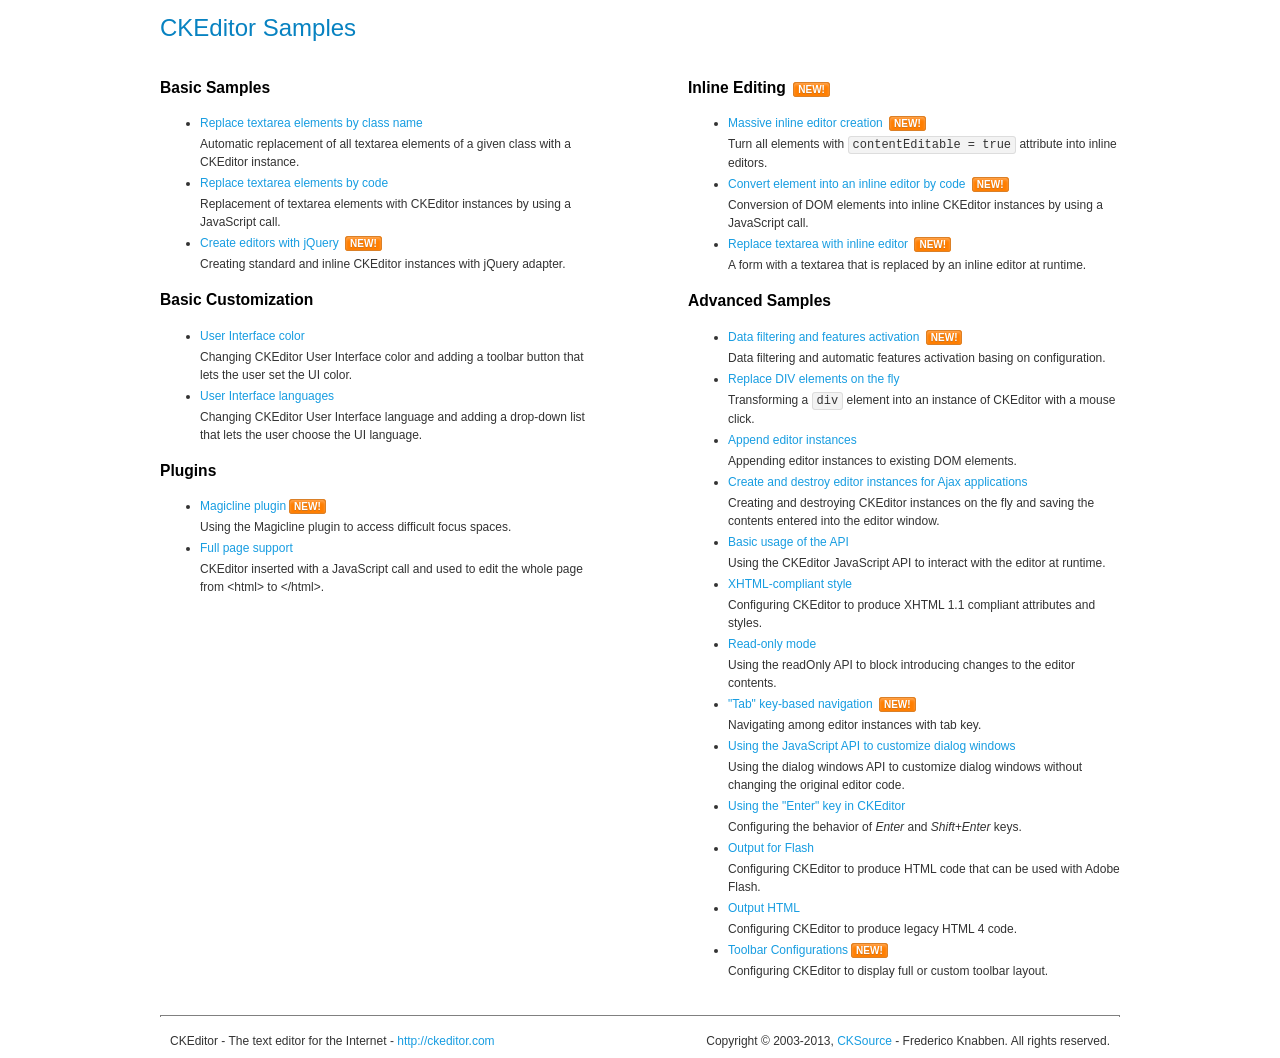
<file: ckeditor/samples/index.html>
<!DOCTYPE html>
<!--
Copyright (c) 2003-2013, CKSource - Frederico Knabben. All rights reserved.
For licensing, see LICENSE.md or http://ckeditor.com/license
-->
<html>
<head>
	<title>CKEditor Samples</title>
	<meta charset="utf-8">
	<link rel="stylesheet" href="sample.css">
</head>
<body>
	<h1 class="samples">
		CKEditor Samples
	</h1>
	<div class="twoColumns">
		<div class="twoColumnsLeft">
			<h2 class="samples">
				Basic Samples
			</h2>
			<dl class="samples">
				<dt><a class="samples" href="replacebyclass.html">Replace textarea elements by class name</a></dt>
				<dd>Automatic replacement of all textarea elements of a given class with a CKEditor instance.</dd>

				<dt><a class="samples" href="replacebycode.html">Replace textarea elements by code</a></dt>
				<dd>Replacement of textarea elements with CKEditor instances by using a JavaScript call.</dd>

				<dt><a class="samples" href="jquery.html">Create editors with jQuery</a> <span class="new">New!</span></dt>
				<dd>Creating standard and inline CKEditor instances with jQuery adapter.</dd>
			</dl>

			<h2 class="samples">
				Basic Customization
			</h2>
			<dl class="samples">
				<dt><a class="samples" href="uicolor.html">User Interface color</a></dt>
				<dd>Changing CKEditor User Interface color and adding a toolbar button that lets the user set the UI color.</dd>

				<dt><a class="samples" href="uilanguages.html">User Interface languages</a></dt>
				<dd>Changing CKEditor User Interface language and adding a drop-down list that lets the user choose the UI language.</dd>
			</dl>


			<h2 class="samples">Plugins</h2>
<dl class="samples">
<dt><a class="samples" href="plugins/magicline/magicline.html">Magicline plugin</a><span class="new">New!</span></dt>
<dd>Using the Magicline plugin to access difficult focus spaces.</dd>

<dt><a class="samples" href="plugins/wysiwygarea/fullpage.html">Full page support</a></dt>
<dd>CKEditor inserted with a JavaScript call and used to edit the whole page from &lt;html&gt; to &lt;/html&gt;.</dd>
</dl>
		</div>
		<div class="twoColumnsRight">
			<h2 class="samples">
				Inline Editing <span class="new">New!</span>
			</h2>
			<dl class="samples">
				<dt><a class="samples" href="inlineall.html">Massive inline editor creation</a> <span class="new">New!</span></dt>
				<dd>Turn all elements with <code>contentEditable = true</code> attribute into inline editors.</dd>

				<dt><a class="samples" href="inlinebycode.html">Convert element into an inline editor by code</a> <span class="new">New!</span></dt>
				<dd>Conversion of DOM elements into inline CKEditor instances by using a JavaScript call.</dd>

				<dt><a class="samples" href="inlinetextarea.html">Replace textarea with inline editor</a> <span class="new">New!</span></dt>
				<dd>A form with a textarea that is replaced by an inline editor at runtime.</dd>

				
			</dl>

			<h2 class="samples">
				Advanced Samples
			</h2>
			<dl class="samples">
				<dt><a class="samples" href="datafiltering.html">Data filtering and features activation</a> <span class="new">New!</span></dt>
				<dd>Data filtering and automatic features activation basing on configuration.</dd>

				<dt><a class="samples" href="divreplace.html">Replace DIV elements on the fly</a></dt>
				<dd>Transforming a <code>div</code> element into an instance of CKEditor with a mouse click.</dd>

				<dt><a class="samples" href="appendto.html">Append editor instances</a></dt>
				<dd>Appending editor instances to existing DOM elements.</dd>

				<dt><a class="samples" href="ajax.html">Create and destroy editor instances for Ajax applications</a></dt>
				<dd>Creating and destroying CKEditor instances on the fly and saving the contents entered into the editor window.</dd>

				<dt><a class="samples" href="api.html">Basic usage of the API</a></dt>
				<dd>Using the CKEditor JavaScript API to interact with the editor at runtime.</dd>

				<dt><a class="samples" href="xhtmlstyle.html">XHTML-compliant style</a></dt>
				<dd>Configuring CKEditor to produce XHTML 1.1 compliant attributes and styles.</dd>

				<dt><a class="samples" href="readonly.html">Read-only mode</a></dt>
				<dd>Using the readOnly API to block introducing changes to the editor contents.</dd>

				<dt><a class="samples" href="tabindex.html">"Tab" key-based navigation</a> <span class="new">New!</span></dt>
				<dd>Navigating among editor instances with tab key.</dd>


				
<dt><a class="samples" href="plugins/dialog/dialog.html">Using the JavaScript API to customize dialog windows</a></dt>
<dd>Using the dialog windows API to customize dialog windows without changing the original editor code.</dd>

<dt><a class="samples" href="plugins/enterkey/enterkey.html">Using the &quot;Enter&quot; key in CKEditor</a></dt>
<dd>Configuring the behavior of <em>Enter</em> and <em>Shift+Enter</em> keys.</dd>

<dt><a class="samples" href="plugins/htmlwriter/outputforflash.html">Output for Flash</a></dt>
<dd>Configuring CKEditor to produce HTML code that can be used with Adobe Flash.</dd>

<dt><a class="samples" href="plugins/htmlwriter/outputhtml.html">Output HTML</a></dt>
<dd>Configuring CKEditor to produce legacy HTML 4 code.</dd>

<dt><a class="samples" href="plugins/toolbar/toolbar.html">Toolbar Configurations</a><span class="new">New!</span></dt>
<dd>Configuring CKEditor to display full or custom toolbar layout.</dd>

			</dl>
		</div>
	</div>
	<div id="footer">
		<hr>
		<p>
			CKEditor - The text editor for the Internet - <a class="samples" href="http://ckeditor.com/">http://ckeditor.com</a>
		</p>
		<p id="copy">
			Copyright &copy; 2003-2013, <a class="samples" href="http://cksource.com/">CKSource</a> - Frederico Knabben. All rights reserved.
		</p>
	</div>
</body>
</html>
</file>
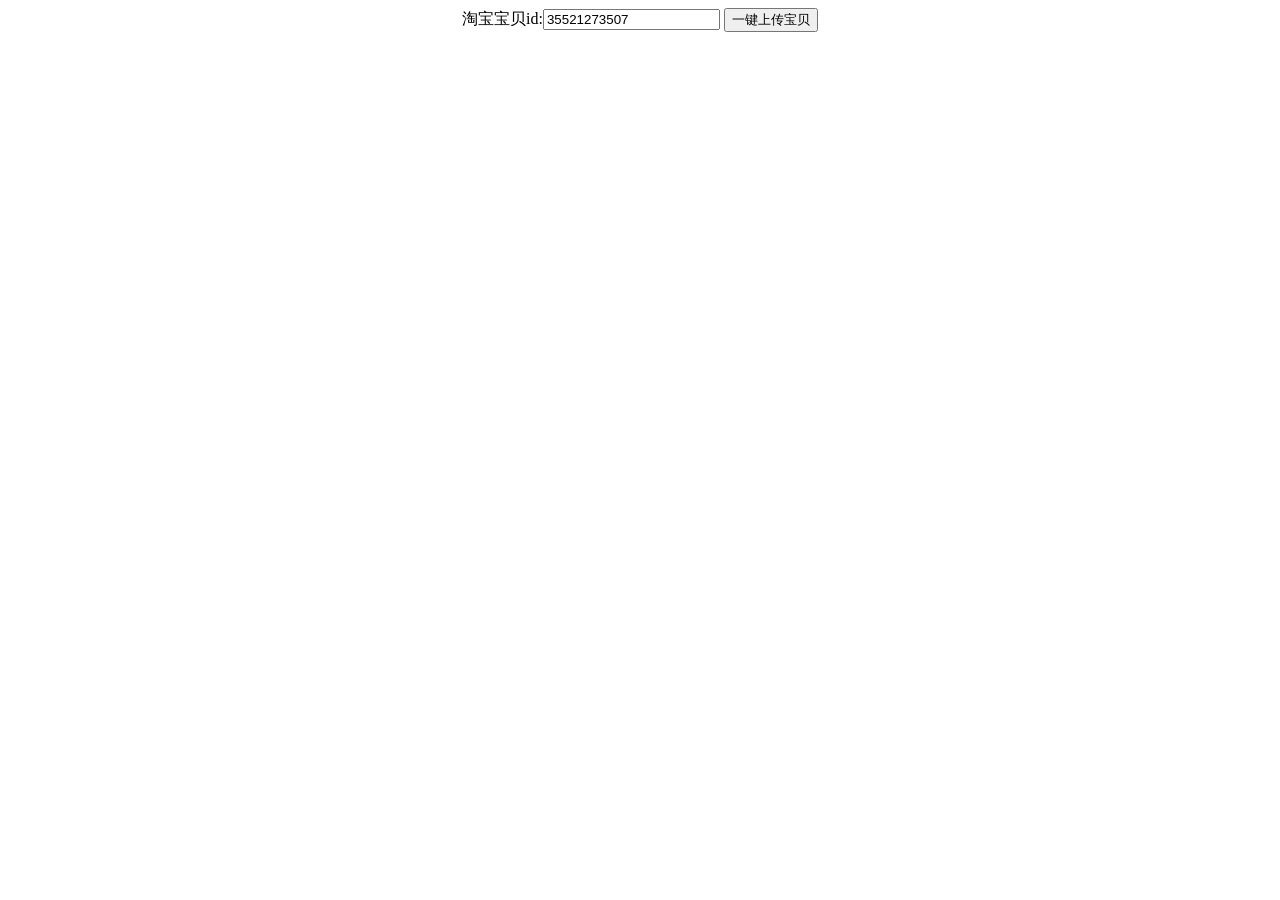
<file: Tpl/Index/index.html>
<!DOCTYPE html PUBLIC "-//W3C//DTD HTML 4.01 Transitional//EN" "http://www.w3.org/TR/html4/loose.dtd">
<head>
    <meta http-equiv="Content-Type" content="text/html; charset=UTF-8" />
</head>
<body>
<center>
    <div>
        <form name="mainform" action="{:U('Index/auth')}" method="POST">
            淘宝宝贝id:<input type="textarea" name="taobaoItemId" value="35521273507"/>
            <input type="submit" value="一键上传宝贝" />
        </form>
    </div>
<center>
</body>
</html>
</file>
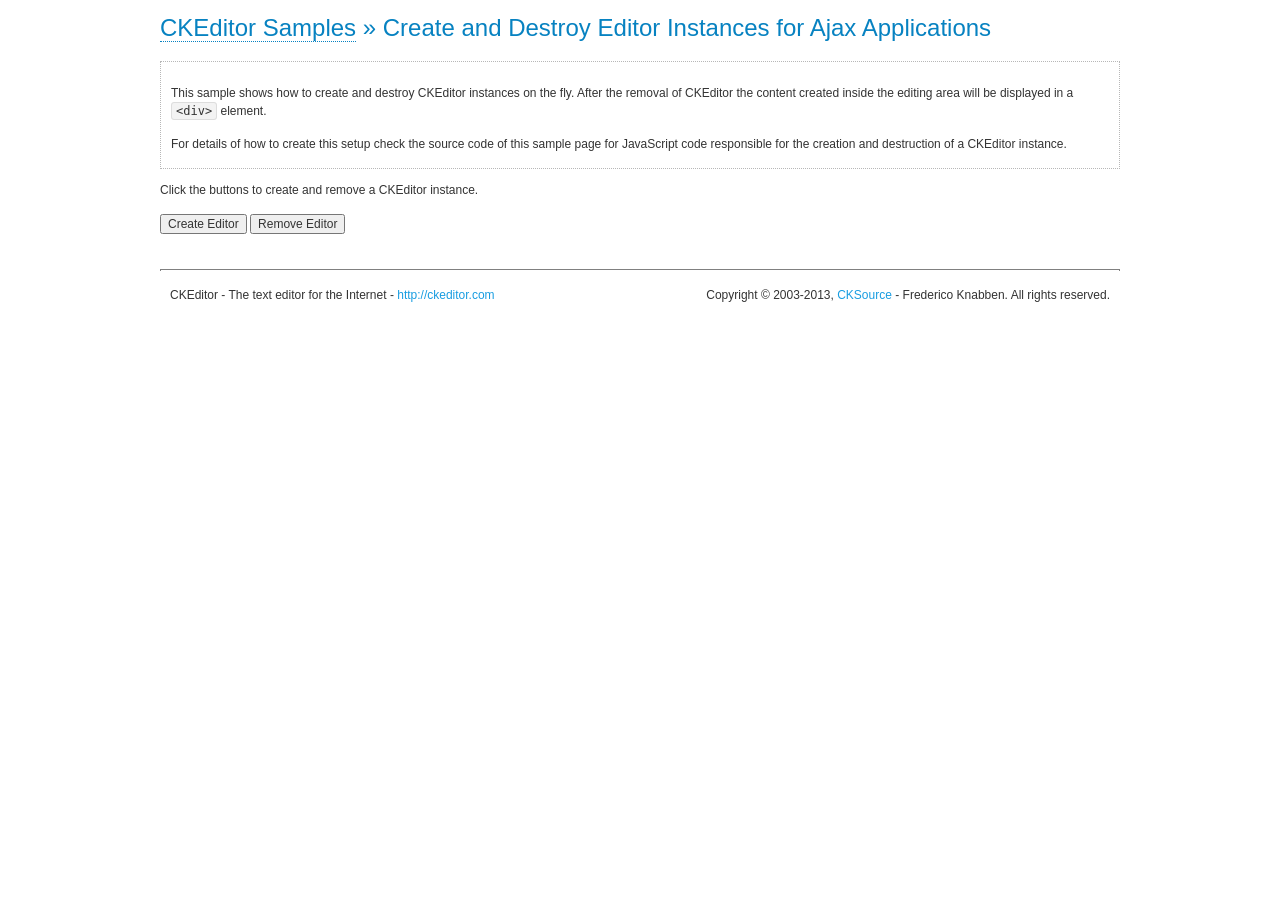
<file: ckeditor/samples/ajax.html>
<!DOCTYPE html>
<!--
Copyright (c) 2003-2013, CKSource - Frederico Knabben. All rights reserved.
For licensing, see LICENSE.md or http://ckeditor.com/license
-->
<html>
<head>
	<title>Ajax &mdash; CKEditor Sample</title>
	<meta charset="utf-8">
	<script src="../ckeditor.js"></script>
	<link rel="stylesheet" href="sample.css">
	<script>

		var editor, html = '';

		function createEditor() {
			if ( editor )
				return;

			// Create a new editor inside the <div id="editor">, setting its value to html
			var config = {};
			editor = CKEDITOR.appendTo( 'editor', config, html );
		}

		function removeEditor() {
			if ( !editor )
				return;

			// Retrieve the editor contents. In an Ajax application, this data would be
			// sent to the server or used in any other way.
			document.getElementById( 'editorcontents' ).innerHTML = html = editor.getData();
			document.getElementById( 'contents' ).style.display = '';

			// Destroy the editor.
			editor.destroy();
			editor = null;
		}

	</script>
</head>
<body>
	<h1 class="samples">
		<a href="index.html">CKEditor Samples</a> &raquo; Create and Destroy Editor Instances for Ajax Applications
	</h1>
	<div class="description">
		<p>
			This sample shows how to create and destroy CKEditor instances on the fly. After the removal of CKEditor the content created inside the editing
			area will be displayed in a <code>&lt;div&gt;</code> element.
		</p>
		<p>
			For details of how to create this setup check the source code of this sample page
			for JavaScript code responsible for the creation and destruction of a CKEditor instance.
		</p>
	</div>
	<p>Click the buttons to create and remove a CKEditor instance.</p>
	<p>
		<input onclick="createEditor();" type="button" value="Create Editor">
		<input onclick="removeEditor();" type="button" value="Remove Editor">
	</p>
	<!-- This div will hold the editor. -->
	<div id="editor">
	</div>
	<div id="contents" style="display: none">
		<p>
			Edited Contents:
		</p>
		<!-- This div will be used to display the editor contents. -->
		<div id="editorcontents">
		</div>
	</div>
	<div id="footer">
		<hr>
		<p>
			CKEditor - The text editor for the Internet - <a class="samples" href="http://ckeditor.com/">http://ckeditor.com</a>
		</p>
		<p id="copy">
			Copyright &copy; 2003-2013, <a class="samples" href="http://cksource.com/">CKSource</a> - Frederico
			Knabben. All rights reserved.
		</p>
	</div>
</body>
</html>
</file>
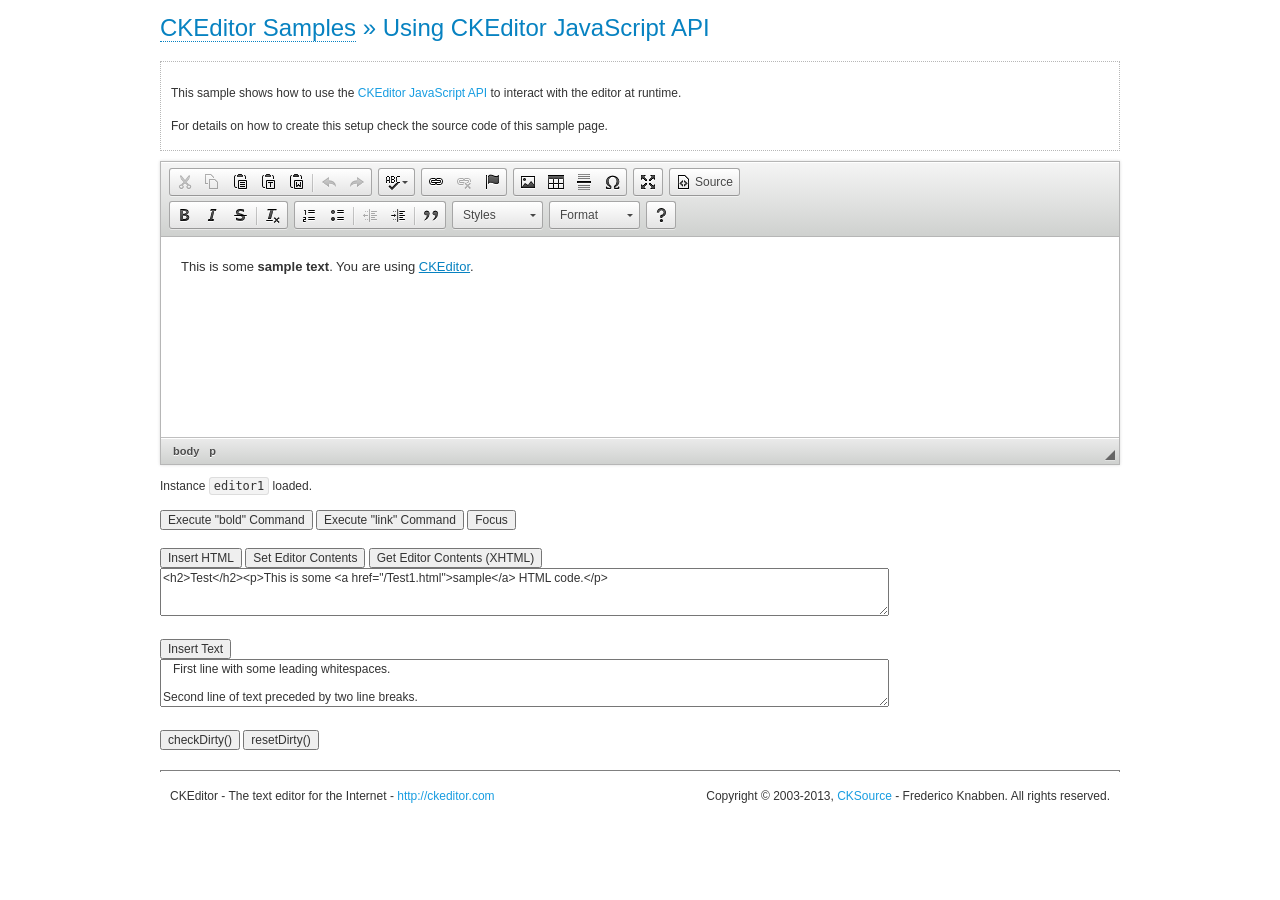
<file: ckeditor/samples/api.html>
<!DOCTYPE html>
<!--
Copyright (c) 2003-2013, CKSource - Frederico Knabben. All rights reserved.
For licensing, see LICENSE.md or http://ckeditor.com/license
-->
<html>
<head>
	<meta charset="utf-8">
	<title>API Usage &mdash; CKEditor Sample</title>
	<script src="../ckeditor.js"></script>
	<link href="sample.css" rel="stylesheet">
	<script>

// The instanceReady event is fired, when an instance of CKEditor has finished
// its initialization.
CKEDITOR.on( 'instanceReady', function( ev ) {
	// Show the editor name and description in the browser status bar.
	document.getElementById( 'eMessage' ).innerHTML = 'Instance <code>' + ev.editor.name + '<\/code> loaded.';

	// Show this sample buttons.
	document.getElementById( 'eButtons' ).style.display = 'block';
});

function InsertHTML() {
	// Get the editor instance that we want to interact with.
	var editor = CKEDITOR.instances.editor1;
	var value = document.getElementById( 'htmlArea' ).value;

	// Check the active editing mode.
	if ( editor.mode == 'wysiwyg' )
	{
		// Insert HTML code.
		// http://docs.ckeditor.com/#!/api/CKEDITOR.editor-method-insertHtml
		editor.insertHtml( value );
	}
	else
		alert( 'You must be in WYSIWYG mode!' );
}

function InsertText() {
	// Get the editor instance that we want to interact with.
	var editor = CKEDITOR.instances.editor1;
	var value = document.getElementById( 'txtArea' ).value;

	// Check the active editing mode.
	if ( editor.mode == 'wysiwyg' )
	{
		// Insert as plain text.
		// http://docs.ckeditor.com/#!/api/CKEDITOR.editor-method-insertText
		editor.insertText( value );
	}
	else
		alert( 'You must be in WYSIWYG mode!' );
}

function SetContents() {
	// Get the editor instance that we want to interact with.
	var editor = CKEDITOR.instances.editor1;
	var value = document.getElementById( 'htmlArea' ).value;

	// Set editor contents (replace current contents).
	// http://docs.ckeditor.com/#!/api/CKEDITOR.editor-method-setData
	editor.setData( value );
}

function GetContents() {
	// Get the editor instance that you want to interact with.
	var editor = CKEDITOR.instances.editor1;

	// Get editor contents
	// http://docs.ckeditor.com/#!/api/CKEDITOR.editor-method-getData
	alert( editor.getData() );
}

function ExecuteCommand( commandName ) {
	// Get the editor instance that we want to interact with.
	var editor = CKEDITOR.instances.editor1;

	// Check the active editing mode.
	if ( editor.mode == 'wysiwyg' )
	{
		// Execute the command.
		// http://docs.ckeditor.com/#!/api/CKEDITOR.editor-method-execCommand
		editor.execCommand( commandName );
	}
	else
		alert( 'You must be in WYSIWYG mode!' );
}

function CheckDirty() {
	// Get the editor instance that we want to interact with.
	var editor = CKEDITOR.instances.editor1;
	// Checks whether the current editor contents present changes when compared
	// to the contents loaded into the editor at startup
	// http://docs.ckeditor.com/#!/api/CKEDITOR.editor-method-checkDirty
	alert( editor.checkDirty() );
}

function ResetDirty() {
	// Get the editor instance that we want to interact with.
	var editor = CKEDITOR.instances.editor1;
	// Resets the "dirty state" of the editor (see CheckDirty())
	// http://docs.ckeditor.com/#!/api/CKEDITOR.editor-method-resetDirty
	editor.resetDirty();
	alert( 'The "IsDirty" status has been reset' );
}

function Focus() {
	CKEDITOR.instances.editor1.focus();
}

function onFocus() {
	document.getElementById( 'eMessage' ).innerHTML = '<b>' + this.name + ' is focused </b>';
}

function onBlur() {
	document.getElementById( 'eMessage' ).innerHTML = this.name + ' lost focus';
}

	</script>

</head>
<body>
	<h1 class="samples">
		<a href="index.html">CKEditor Samples</a> &raquo; Using CKEditor JavaScript API
	</h1>
	<div class="description">
	<p>
		This sample shows how to use the
		<a class="samples" href="http://docs.ckeditor.com/#!/api/CKEDITOR.editor">CKEditor JavaScript API</a>
		to interact with the editor at runtime.
	</p>
	<p>
		For details on how to create this setup check the source code of this sample page.
	</p>
	</div>

	<!-- This <div> holds alert messages to be display in the sample page. -->
	<div id="alerts">
		<noscript>
			<p>
				<strong>CKEditor requires JavaScript to run</strong>. In a browser with no JavaScript
				support, like yours, you should still see the contents (HTML data) and you should
				be able to edit it normally, without a rich editor interface.
			</p>
		</noscript>
	</div>
	<form action="../../../samples/sample_posteddata.php" method="post">
		<textarea cols="100" id="editor1" name="editor1" rows="10">&lt;p&gt;This is some &lt;strong&gt;sample text&lt;/strong&gt;. You are using &lt;a href="http://ckeditor.com/"&gt;CKEditor&lt;/a&gt;.&lt;/p&gt;</textarea>

		<script>
			// Replace the <textarea id="editor1"> with an CKEditor instance.
			CKEDITOR.replace( 'editor1', {
				on: {
					focus: onFocus,
					blur: onBlur,

					// Check for availability of corresponding plugins.
					pluginsLoaded: function( evt ) {
						var doc = CKEDITOR.document, ed = evt.editor;
						if ( !ed.getCommand( 'bold' ) )
							doc.getById( 'exec-bold' ).hide();
						if ( !ed.getCommand( 'link' ) )
							doc.getById( 'exec-link' ).hide();
					}
				}
			});
		</script>

		<p id="eMessage">
		</p>

		<div id="eButtons" style="display: none">
			<input id="exec-bold" onclick="ExecuteCommand('bold');" type="button" value="Execute &quot;bold&quot; Command">
			<input id="exec-link" onclick="ExecuteCommand('link');" type="button" value="Execute &quot;link&quot; Command">
			<input onclick="Focus();" type="button" value="Focus">
			<br><br>
			<input onclick="InsertHTML();" type="button" value="Insert HTML">
			<input onclick="SetContents();" type="button" value="Set Editor Contents">
			<input onclick="GetContents();" type="button" value="Get Editor Contents (XHTML)">
			<br>
			<textarea cols="100" id="htmlArea" rows="3">&lt;h2&gt;Test&lt;/h2&gt;&lt;p&gt;This is some &lt;a href="/Test1.html"&gt;sample&lt;/a&gt; HTML code.&lt;/p&gt;</textarea>
			<br>
			<br>
			<input onclick="InsertText();" type="button" value="Insert Text">
			<br>
			<textarea cols="100" id="txtArea" rows="3">   First line with some leading whitespaces.

Second line of text preceded by two line breaks.</textarea>
			<br>
			<br>
			<input onclick="CheckDirty();" type="button" value="checkDirty()">
			<input onclick="ResetDirty();" type="button" value="resetDirty()">
		</div>
	</form>
	<div id="footer">
		<hr>
		<p>
			CKEditor - The text editor for the Internet - <a class="samples" href="http://ckeditor.com/">http://ckeditor.com</a>
		</p>
		<p id="copy">
			Copyright &copy; 2003-2013, <a class="samples" href="http://cksource.com/">CKSource</a> - Frederico
			Knabben. All rights reserved.
		</p>
	</div>
</body>
</html>
</file>
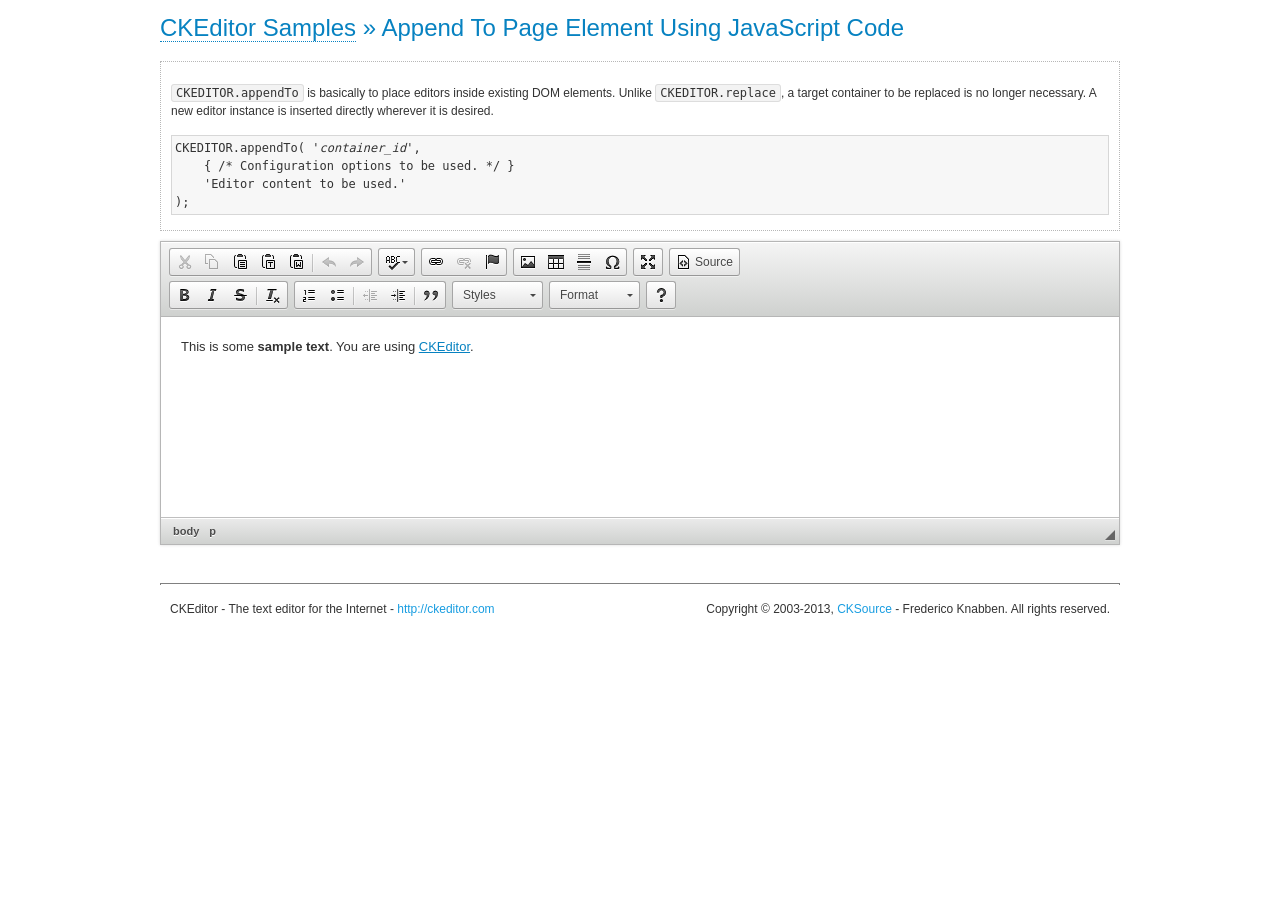
<file: ckeditor/samples/appendto.html>
<!DOCTYPE html>
<!--
Copyright (c) 2003-2013, CKSource - Frederico Knabben. All rights reserved.
For licensing, see LICENSE.md or http://ckeditor.com/license
-->
<html>
<head>
	<title>CKEDITOR.appendTo &mdash; CKEditor Sample</title>
	<meta charset="utf-8">
	<script src="../ckeditor.js"></script>
	<link rel="stylesheet" href="sample.css">
</head>
<body>
	<h1 class="samples">
		<a href="index.html">CKEditor Samples</a> &raquo; Append To Page Element Using JavaScript Code
	</h1>
	<div id="section1">
		<div class="description">
			<p>
				<code>CKEDITOR.appendTo</code> is basically to place editors
				inside existing DOM elements. Unlike <code>CKEDITOR.replace</code>,
				a target container to be replaced is no longer necessary. A new editor
				instance is inserted directly wherever it is desired.
			</p>
<pre class="samples">CKEDITOR.appendTo( '<em>container_id</em>',
	{ /* Configuration options to be used. */ }
	'Editor content to be used.'
);</pre>
		</div>
		<script>

			// This call can be placed at any point after the
			// <textarea>, or inside a <head><script> in a
			// window.onload event handler.

			// Replace the <textarea id="editor"> with an CKEditor
			// instance, using default configurations.
			CKEDITOR.appendTo( 'section1',
				null,
				'<p>This is some <strong>sample text</strong>. You are using <a href="http://ckeditor.com/">CKEditor</a>.</p>'
			);

		</script>
	</div>
	<br>
	<div id="footer">
		<hr>
		<p>
			CKEditor - The text editor for the Internet - <a class="samples" href="http://ckeditor.com/">http://ckeditor.com</a>
		</p>
		<p id="copy">
			Copyright &copy; 2003-2013, <a class="samples" href="http://cksource.com/">CKSource</a> - Frederico
			Knabben. All rights reserved.
		</p>
	</div>
</body>
</html>
</file>
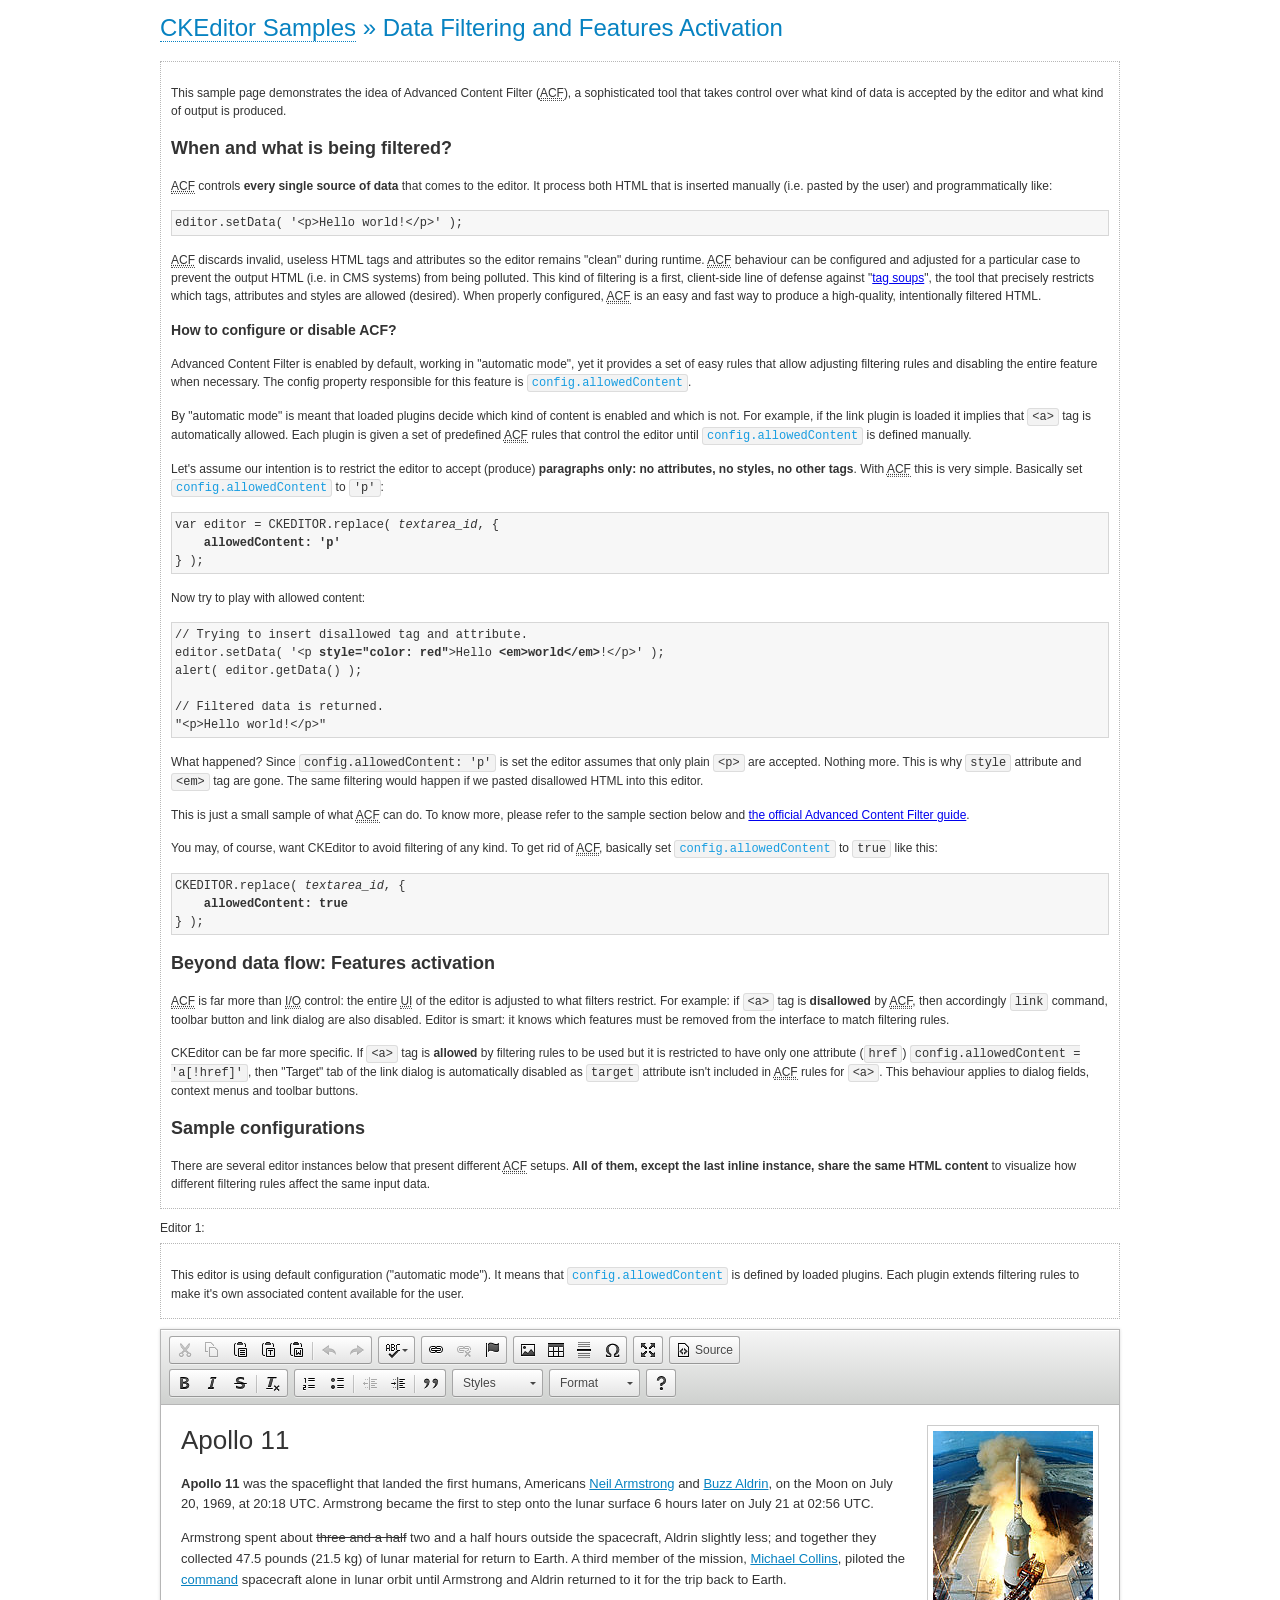
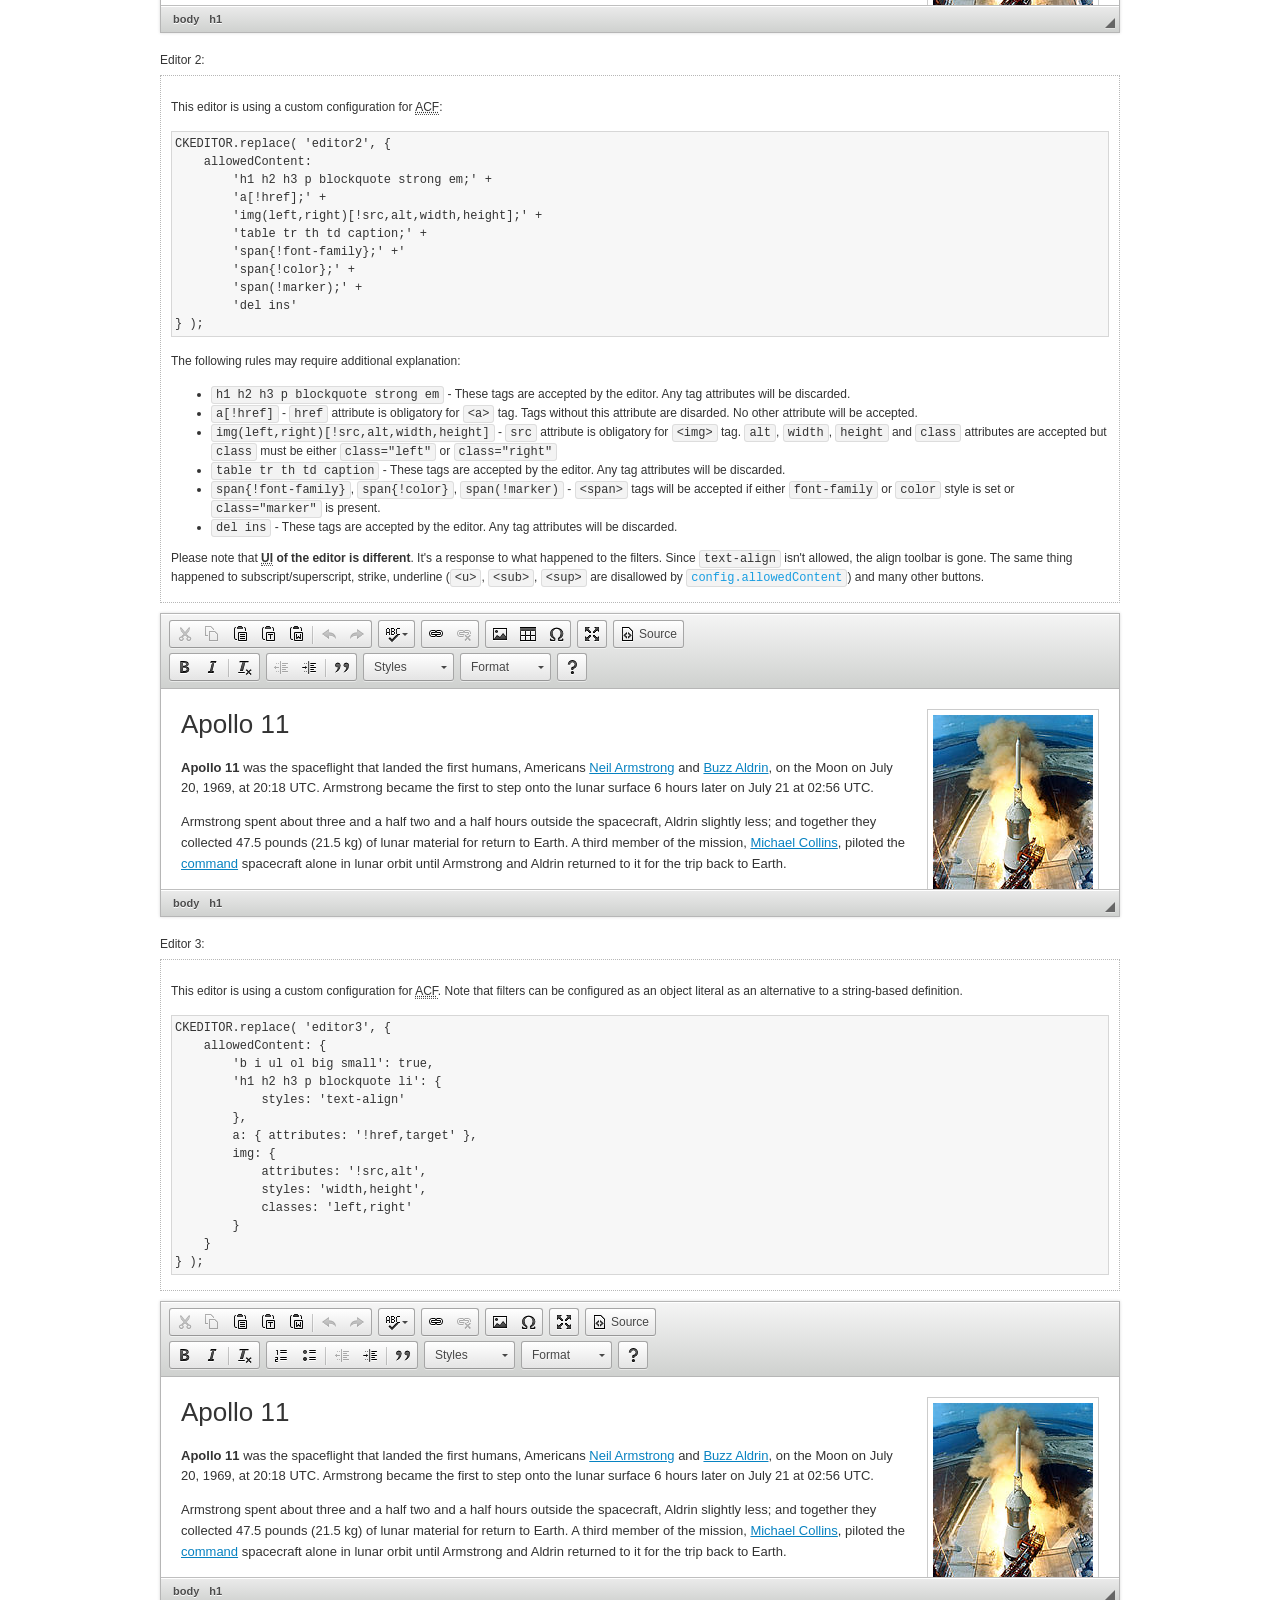
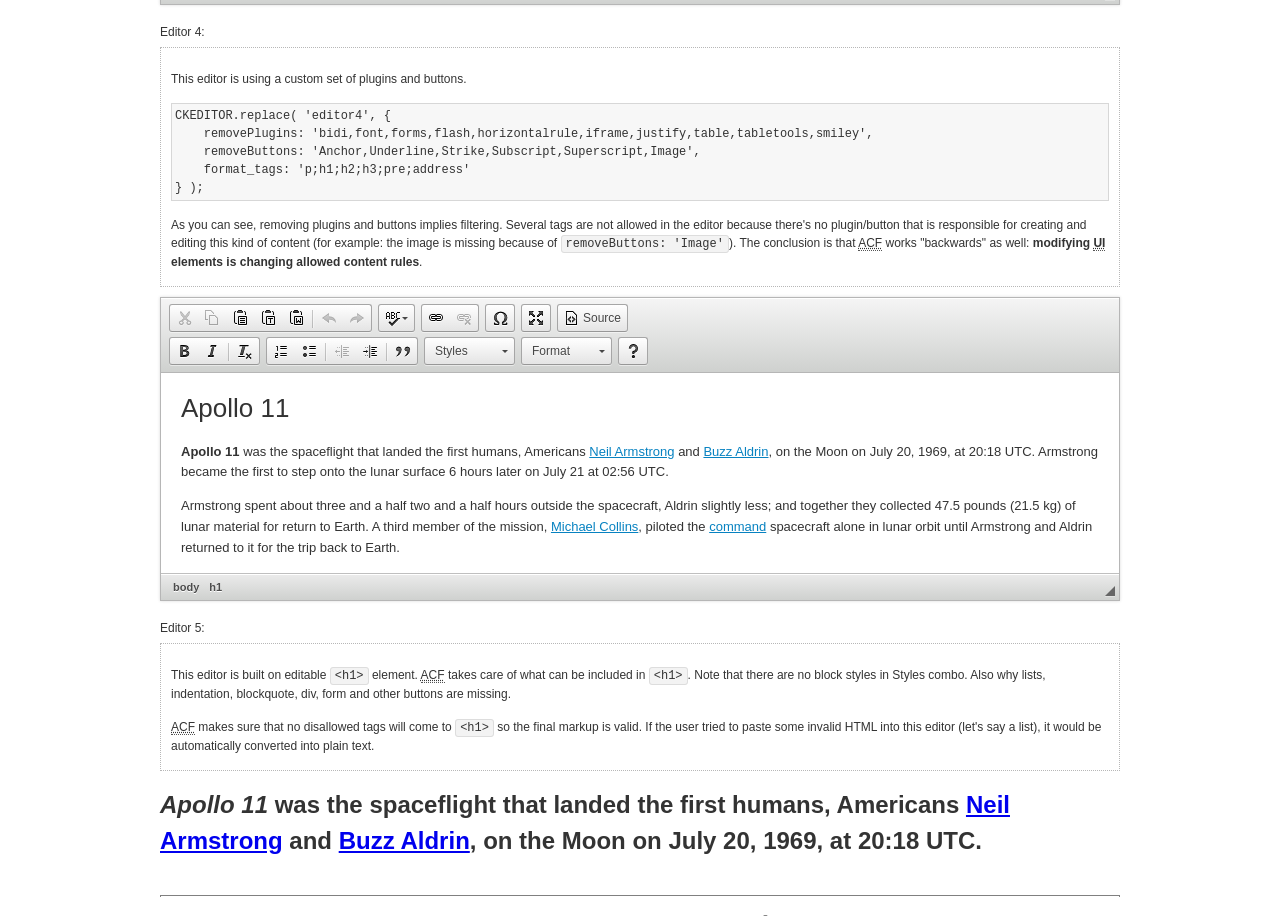
<file: ckeditor/samples/datafiltering.html>
<!DOCTYPE html>
<!--
Copyright (c) 2003-2013, CKSource - Frederico Knabben. All rights reserved.
For licensing, see LICENSE.md or http://ckeditor.com/license
-->
<html>
<head>
	<title>Data Filtering &mdash; CKEditor Sample</title>
	<meta charset="utf-8">
	<script src="../ckeditor.js"></script>
	<link rel="stylesheet" href="sample.css">
	<script>
		// Remove advanced tabs for all editors.
		CKEDITOR.config.removeDialogTabs = 'image:advanced;link:advanced;flash:advanced;creatediv:advanced;editdiv:advanced';
	</script>
</head>
<body>
	<h1 class="samples">
		<a href="index.html">CKEditor Samples</a> &raquo; Data Filtering and Features Activation
	</h1>
	<div class="description">
		<p>
			This sample page demonstrates the idea of Advanced Content Filter
			(<abbr title="Advanced Content Filter">ACF</abbr>), a sophisticated
			tool that takes control over what kind of data is accepted by the editor and what
			kind of output is produced.
		</p>
		<h2>When and what is being filtered?</h2>
		<p>
			<abbr title="Advanced Content Filter">ACF</abbr> controls
			<strong>every single source of data</strong> that comes to the editor.
			It process both HTML that is inserted manually (i.e. pasted by the user)
			and programmatically like:
		</p>
<pre class="samples">
editor.setData( '&lt;p&gt;Hello world!&lt;/p&gt;' );
</pre>
		<p>
			<abbr title="Advanced Content Filter">ACF</abbr> discards invalid,
			useless HTML tags and attributes so the editor remains "clean" during
			runtime. <abbr title="Advanced Content Filter">ACF</abbr> behaviour
			can be configured and adjusted for a particular case to prevent the
			output HTML (i.e. in CMS systems) from being polluted.

			This kind of filtering is a first, client-side line of defense
			against "<a href="http://en.wikipedia.org/wiki/Tag_soup">tag soups</a>",
			the tool that precisely restricts which tags, attributes and styles
			are allowed (desired). When properly configured, <abbr title="Advanced Content Filter">ACF</abbr>
			is an easy and fast way to produce a high-quality, intentionally filtered HTML.
		</p>

		<h3>How to configure or disable ACF?</h3>
		<p>
			Advanced Content Filter is enabled by default, working in "automatic mode", yet
			it provides a set of easy rules that allow adjusting filtering rules
			and disabling the entire feature when necessary. The config property
			responsible for this feature is <code><a class="samples"
			href="http://docs.ckeditor.com/#!/api/CKEDITOR.config-cfg-allowedContent">config.allowedContent</a></code>.
		</p>
		<p>
			By "automatic mode" is meant that loaded plugins decide which kind
			of content is enabled and which is not. For example, if the link
			plugin is loaded it implies that <code>&lt;a&gt;</code> tag is
			automatically allowed. Each plugin is given a set
			of predefined <abbr title="Advanced Content Filter">ACF</abbr> rules
			that control the editor until <code><a class="samples"
			href="http://docs.ckeditor.com/#!/api/CKEDITOR.config-cfg-allowedContent">
			config.allowedContent</a></code>
			is defined manually.
		</p>
		<p>
			Let's assume our intention is to restrict the editor to accept (produce) <strong>paragraphs
			only: no attributes, no styles, no other tags</strong>.
			With <abbr title="Advanced Content Filter">ACF</abbr>
			this is very simple. Basically set <code><a class="samples"
			href="http://docs.ckeditor.com/#!/api/CKEDITOR.config-cfg-allowedContent">
			config.allowedContent</a></code> to <code>'p'</code>:
		</p>
<pre class="samples">
var editor = CKEDITOR.replace( <em>textarea_id</em>, {
	<strong>allowedContent: 'p'</strong>
} );
</pre>
		<p>
			Now try to play with allowed content:
		</p>
<pre class="samples">
// Trying to insert disallowed tag and attribute.
editor.setData( '&lt;p <strong>style="color: red"</strong>&gt;Hello <strong>&lt;em&gt;world&lt;/em&gt;</strong>!&lt;/p&gt;' );
alert( editor.getData() );

// Filtered data is returned.
"&lt;p&gt;Hello world!&lt;/p&gt;"
</pre>
		<p>
			What happened? Since <code>config.allowedContent: 'p'</code> is set the editor assumes
			that only plain <code>&lt;p&gt;</code> are accepted. Nothing more. This is why
			<code>style</code> attribute and <code>&lt;em&gt;</code> tag are gone. The same
			filtering would happen if we pasted disallowed HTML into this editor.
		</p>
		<p>
			This is just a small sample of what <abbr title="Advanced Content Filter">ACF</abbr>
			can do. To know more, please refer to the sample section below and
			<a href="http://docs.ckeditor.com/#!/guide/dev_advanced_content_filter">the official Advanced Content Filter guide</a>.
		</p>
		<p>
			You may, of course, want CKEditor to avoid filtering of any kind.
			To get rid of <abbr title="Advanced Content Filter">ACF</abbr>,
			basically set <code><a class="samples"
			href="http://docs.ckeditor.com/#!/api/CKEDITOR.config-cfg-allowedContent">
			config.allowedContent</a></code> to <code>true</code> like this:
		</p>
<pre class="samples">
CKEDITOR.replace( <em>textarea_id</em>, {
	<strong>allowedContent: true</strong>
} );
</pre>

		<h2>Beyond data flow: Features activation</h2>
		<p>
			<abbr title="Advanced Content Filter">ACF</abbr> is far more than
			<abbr title="Input/Output">I/O</abbr> control: the entire
			<abbr title="User Interface">UI</abbr> of the editor is adjusted to what
			filters restrict. For example: if <code>&lt;a&gt;</code> tag is
			<strong>disallowed</strong>
			by <abbr title="Advanced Content Filter">ACF</abbr>,
			then accordingly <code>link</code> command, toolbar button and link dialog
			are also disabled. Editor is smart: it knows which features must be
			removed from the interface to match filtering rules.
		</p>
		<p>
			CKEditor can be far more specific. If <code>&lt;a&gt;</code> tag is
			<strong>allowed</strong> by filtering rules to be used but it is restricted
			to have only one attribute (<code>href</code>)
			<code>config.allowedContent = 'a[!href]'</code>, then
			"Target" tab of the link dialog is automatically disabled as <code>target</code>
			attribute isn't included in <abbr title="Advanced Content Filter">ACF</abbr> rules
			for <code>&lt;a&gt;</code>. This behaviour applies to dialog fields, context
			menus and toolbar buttons.
		</p>

		<h2>Sample configurations</h2>
		<p>
			There are several editor instances below that present different
			<abbr title="Advanced Content Filter">ACF</abbr> setups. <strong>All of them,
			except the last inline instance, share the same HTML content</strong> to visualize
			how different filtering rules affect the same input data.
		</p>
	</div>

	<div>
		<label for="editor1">
			Editor 1:
		</label>
		<div class="description">
			<p>
				This editor is using default configuration ("automatic mode"). It means that
				<code><a class="samples"
				href="http://docs.ckeditor.com/#!/api/CKEDITOR.config-cfg-allowedContent">
				config.allowedContent</a></code> is defined by loaded plugins.
				Each plugin extends filtering rules to make it's own associated content
				available for the user.
			</p>
		</div>
		<textarea cols="80" id="editor1" name="editor1" rows="10">
			&lt;h1&gt;&lt;img alt=&quot;Saturn V carrying Apollo 11&quot; class=&quot;right&quot; src=&quot;assets/sample.jpg&quot;/&gt; Apollo 11&lt;/h1&gt; &lt;p&gt;&lt;b&gt;Apollo 11&lt;/b&gt; was the spaceflight that landed the first humans, Americans &lt;a href=&quot;http://en.wikipedia.org/wiki/Neil_Armstrong&quot; title=&quot;Neil Armstrong&quot;&gt;Neil Armstrong&lt;/a&gt; and &lt;a href=&quot;http://en.wikipedia.org/wiki/Buzz_Aldrin&quot; title=&quot;Buzz Aldrin&quot;&gt;Buzz Aldrin&lt;/a&gt;, on the Moon on July 20, 1969, at 20:18 UTC. Armstrong became the first to step onto the lunar surface 6 hours later on July 21 at 02:56 UTC.&lt;/p&gt; &lt;p&gt;Armstrong spent about &lt;s&gt;three and a half&lt;/s&gt; two and a half hours outside the spacecraft, Aldrin slightly less; and together they collected 47.5 pounds (21.5&amp;nbsp;kg) of lunar material for return to Earth. A third member of the mission, &lt;a href=&quot;http://en.wikipedia.org/wiki/Michael_Collins_(astronaut)&quot; title=&quot;Michael Collins (astronaut)&quot;&gt;Michael Collins&lt;/a&gt;, piloted the &lt;a href=&quot;http://en.wikipedia.org/wiki/Apollo_Command/Service_Module&quot; title=&quot;Apollo Command/Service Module&quot;&gt;command&lt;/a&gt; spacecraft alone in lunar orbit until Armstrong and Aldrin returned to it for the trip back to Earth.&lt;/p&gt; &lt;h2&gt;Broadcasting and &lt;em&gt;quotes&lt;/em&gt; &lt;a id=&quot;quotes&quot; name=&quot;quotes&quot;&gt;&lt;/a&gt;&lt;/h2&gt; &lt;p&gt;Broadcast on live TV to a world-wide audience, Armstrong stepped onto the lunar surface and described the event as:&lt;/p&gt; &lt;blockquote&gt;&lt;p&gt;One small step for [a] man, one giant leap for mankind.&lt;/p&gt;&lt;/blockquote&gt; &lt;p&gt;Apollo 11 effectively ended the &lt;a href=&quot;http://en.wikipedia.org/wiki/Space_Race&quot; title=&quot;Space Race&quot;&gt;Space Race&lt;/a&gt; and fulfilled a national goal proposed in 1961 by the late U.S. President &lt;a href=&quot;http://en.wikipedia.org/wiki/John_F._Kennedy&quot; title=&quot;John F. Kennedy&quot;&gt;John F. Kennedy&lt;/a&gt; in a speech before the United States Congress:&lt;/p&gt; &lt;blockquote&gt;&lt;p&gt;[...] before this decade is out, of landing a man on the Moon and returning him safely to the Earth.&lt;/p&gt;&lt;/blockquote&gt; &lt;h2&gt;Technical details &lt;a id=&quot;tech-details&quot; name=&quot;tech-details&quot;&gt;&lt;/a&gt;&lt;/h2&gt; &lt;table align=&quot;right&quot; border=&quot;1&quot; bordercolor=&quot;#ccc&quot; cellpadding=&quot;5&quot; cellspacing=&quot;0&quot; style=&quot;border-collapse:collapse;margin:10px 0 10px 15px;&quot;&gt; &lt;caption&gt;&lt;strong&gt;Mission crew&lt;/strong&gt;&lt;/caption&gt; &lt;thead&gt; &lt;tr&gt; &lt;th scope=&quot;col&quot;&gt;Position&lt;/th&gt; &lt;th scope=&quot;col&quot;&gt;Astronaut&lt;/th&gt; &lt;/tr&gt; &lt;/thead&gt; &lt;tbody&gt; &lt;tr&gt; &lt;td&gt;Commander&lt;/td&gt; &lt;td&gt;Neil A. Armstrong&lt;/td&gt; &lt;/tr&gt; &lt;tr&gt; &lt;td&gt;Command Module Pilot&lt;/td&gt; &lt;td&gt;Michael Collins&lt;/td&gt; &lt;/tr&gt; &lt;tr&gt; &lt;td&gt;Lunar Module Pilot&lt;/td&gt; &lt;td&gt;Edwin &amp;quot;Buzz&amp;quot; E. Aldrin, Jr.&lt;/td&gt; &lt;/tr&gt; &lt;/tbody&gt; &lt;/table&gt; &lt;p&gt;Launched by a &lt;strong&gt;Saturn V&lt;/strong&gt; rocket from &lt;a href=&quot;http://en.wikipedia.org/wiki/Kennedy_Space_Center&quot; title=&quot;Kennedy Space Center&quot;&gt;Kennedy Space Center&lt;/a&gt; in Merritt Island, Florida on July 16, Apollo 11 was the fifth manned mission of &lt;a href=&quot;http://en.wikipedia.org/wiki/NASA&quot; title=&quot;NASA&quot;&gt;NASA&lt;/a&gt;&amp;#39;s Apollo program. The Apollo spacecraft had three parts:&lt;/p&gt; &lt;ol&gt; &lt;li&gt;&lt;strong&gt;Command Module&lt;/strong&gt; with a cabin for the three astronauts which was the only part which landed back on Earth&lt;/li&gt; &lt;li&gt;&lt;strong&gt;Service Module&lt;/strong&gt; which supported the Command Module with propulsion, electrical power, oxygen and water&lt;/li&gt; &lt;li&gt;&lt;strong&gt;Lunar Module&lt;/strong&gt; for landing on the Moon.&lt;/li&gt; &lt;/ol&gt; &lt;p&gt;After being sent to the Moon by the Saturn V&amp;#39;s upper stage, the astronauts separated the spacecraft from it and travelled for three days until they entered into lunar orbit. Armstrong and Aldrin then moved into the Lunar Module and landed in the &lt;a href=&quot;http://en.wikipedia.org/wiki/Mare_Tranquillitatis&quot; title=&quot;Mare Tranquillitatis&quot;&gt;Sea of Tranquility&lt;/a&gt;. They stayed a total of about 21 and a half hours on the lunar surface. After lifting off in the upper part of the Lunar Module and rejoining Collins in the Command Module, they returned to Earth and landed in the &lt;a href=&quot;http://en.wikipedia.org/wiki/Pacific_Ocean&quot; title=&quot;Pacific Ocean&quot;&gt;Pacific Ocean&lt;/a&gt; on July 24.&lt;/p&gt; &lt;hr/&gt; &lt;p style=&quot;text-align: right;&quot;&gt;&lt;small&gt;Source: &lt;a href=&quot;http://en.wikipedia.org/wiki/Apollo_11&quot;&gt;Wikipedia.org&lt;/a&gt;&lt;/small&gt;&lt;/p&gt;
		</textarea>

		<script>

			CKEDITOR.replace( 'editor1' );

		</script>
	</div>

	<br>

	<div>
		<label for="editor2">
			Editor 2:
		</label>
		<div class="description">
			<p>
				This editor is using a custom configuration for
				<abbr title="Advanced Content Filter">ACF</abbr>:
			</p>
<pre class="samples">
CKEDITOR.replace( 'editor2', {
	allowedContent:
		'h1 h2 h3 p blockquote strong em;' +
		'a[!href];' +
		'img(left,right)[!src,alt,width,height];' +
		'table tr th td caption;' +
		'span{!font-family};' +'
		'span{!color};' +
		'span(!marker);' +
		'del ins'
} );
</pre>
			<p>
				The following rules may require additional explanation:
			</p>
			<ul>
				<li>
					<code>h1 h2 h3 p blockquote strong em</code> - These tags
					are accepted by the editor. Any tag attributes will be discarded.
				</li>
				<li>
					<code>a[!href]</code> - <code>href</code> attribute is obligatory
					for <code>&lt;a&gt;</code> tag. Tags without this attribute
					are disarded. No other attribute will be accepted.
				</li>
				<li>
					<code>img(left,right)[!src,alt,width,height]</code> - <code>src</code>
					attribute is obligatory for <code>&lt;img&gt;</code> tag.
					<code>alt</code>, <code>width</code>, <code>height</code>
					and <code>class</code> attributes are accepted but
					<code>class</code> must be either <code>class="left"</code>
					or <code>class="right"</code>
				</li>
				<li>
					<code>table tr th td caption</code> - These tags
					are accepted by the editor. Any tag attributes will be discarded.
				</li>
				<li>
					<code>span{!font-family}</code>, <code>span{!color}</code>,
					<code>span(!marker)</code> - <code>&lt;span&gt;</code> tags
					will be accepted if either <code>font-family</code> or
					<code>color</code> style is set or <code>class="marker"</code>
					is present.
				</li>
				<li>
					<code>del ins</code> - These tags
					are accepted by the editor. Any tag attributes will be discarded.
				</li>
			</ul>
			<p>
				Please note that <strong><abbr title="User Interface">UI</abbr> of the
				editor is different</strong>. It's a response to what happened to the filters.
				Since <code>text-align</code> isn't allowed, the align toolbar is gone.
				The same thing happened to subscript/superscript, strike, underline
				(<code>&lt;u&gt;</code>, <code>&lt;sub&gt;</code>, <code>&lt;sup&gt;</code>
				are disallowed by <code><a class="samples"
				href="http://docs.ckeditor.com/#!/api/CKEDITOR.config-cfg-allowedContent">
				config.allowedContent</a></code>) and many other buttons.
			</p>
		</div>
		<textarea cols="80" id="editor2" name="editor2" rows="10">
			&lt;h1&gt;&lt;img alt=&quot;Saturn V carrying Apollo 11&quot; class=&quot;right&quot; src=&quot;assets/sample.jpg&quot;/&gt; Apollo 11&lt;/h1&gt; &lt;p&gt;&lt;b&gt;Apollo 11&lt;/b&gt; was the spaceflight that landed the first humans, Americans &lt;a href=&quot;http://en.wikipedia.org/wiki/Neil_Armstrong&quot; title=&quot;Neil Armstrong&quot;&gt;Neil Armstrong&lt;/a&gt; and &lt;a href=&quot;http://en.wikipedia.org/wiki/Buzz_Aldrin&quot; title=&quot;Buzz Aldrin&quot;&gt;Buzz Aldrin&lt;/a&gt;, on the Moon on July 20, 1969, at 20:18 UTC. Armstrong became the first to step onto the lunar surface 6 hours later on July 21 at 02:56 UTC.&lt;/p&gt; &lt;p&gt;Armstrong spent about &lt;s&gt;three and a half&lt;/s&gt; two and a half hours outside the spacecraft, Aldrin slightly less; and together they collected 47.5 pounds (21.5&amp;nbsp;kg) of lunar material for return to Earth. A third member of the mission, &lt;a href=&quot;http://en.wikipedia.org/wiki/Michael_Collins_(astronaut)&quot; title=&quot;Michael Collins (astronaut)&quot;&gt;Michael Collins&lt;/a&gt;, piloted the &lt;a href=&quot;http://en.wikipedia.org/wiki/Apollo_Command/Service_Module&quot; title=&quot;Apollo Command/Service Module&quot;&gt;command&lt;/a&gt; spacecraft alone in lunar orbit until Armstrong and Aldrin returned to it for the trip back to Earth.&lt;/p&gt; &lt;h2&gt;Broadcasting and &lt;em&gt;quotes&lt;/em&gt; &lt;a id=&quot;quotes&quot; name=&quot;quotes&quot;&gt;&lt;/a&gt;&lt;/h2&gt; &lt;p&gt;Broadcast on live TV to a world-wide audience, Armstrong stepped onto the lunar surface and described the event as:&lt;/p&gt; &lt;blockquote&gt;&lt;p&gt;One small step for [a] man, one giant leap for mankind.&lt;/p&gt;&lt;/blockquote&gt; &lt;p&gt;Apollo 11 effectively ended the &lt;a href=&quot;http://en.wikipedia.org/wiki/Space_Race&quot; title=&quot;Space Race&quot;&gt;Space Race&lt;/a&gt; and fulfilled a national goal proposed in 1961 by the late U.S. President &lt;a href=&quot;http://en.wikipedia.org/wiki/John_F._Kennedy&quot; title=&quot;John F. Kennedy&quot;&gt;John F. Kennedy&lt;/a&gt; in a speech before the United States Congress:&lt;/p&gt; &lt;blockquote&gt;&lt;p&gt;[...] before this decade is out, of landing a man on the Moon and returning him safely to the Earth.&lt;/p&gt;&lt;/blockquote&gt; &lt;h2&gt;Technical details &lt;a id=&quot;tech-details&quot; name=&quot;tech-details&quot;&gt;&lt;/a&gt;&lt;/h2&gt; &lt;table align=&quot;right&quot; border=&quot;1&quot; bordercolor=&quot;#ccc&quot; cellpadding=&quot;5&quot; cellspacing=&quot;0&quot; style=&quot;border-collapse:collapse;margin:10px 0 10px 15px;&quot;&gt; &lt;caption&gt;&lt;strong&gt;Mission crew&lt;/strong&gt;&lt;/caption&gt; &lt;thead&gt; &lt;tr&gt; &lt;th scope=&quot;col&quot;&gt;Position&lt;/th&gt; &lt;th scope=&quot;col&quot;&gt;Astronaut&lt;/th&gt; &lt;/tr&gt; &lt;/thead&gt; &lt;tbody&gt; &lt;tr&gt; &lt;td&gt;Commander&lt;/td&gt; &lt;td&gt;Neil A. Armstrong&lt;/td&gt; &lt;/tr&gt; &lt;tr&gt; &lt;td&gt;Command Module Pilot&lt;/td&gt; &lt;td&gt;Michael Collins&lt;/td&gt; &lt;/tr&gt; &lt;tr&gt; &lt;td&gt;Lunar Module Pilot&lt;/td&gt; &lt;td&gt;Edwin &amp;quot;Buzz&amp;quot; E. Aldrin, Jr.&lt;/td&gt; &lt;/tr&gt; &lt;/tbody&gt; &lt;/table&gt; &lt;p&gt;Launched by a &lt;strong&gt;Saturn V&lt;/strong&gt; rocket from &lt;a href=&quot;http://en.wikipedia.org/wiki/Kennedy_Space_Center&quot; title=&quot;Kennedy Space Center&quot;&gt;Kennedy Space Center&lt;/a&gt; in Merritt Island, Florida on July 16, Apollo 11 was the fifth manned mission of &lt;a href=&quot;http://en.wikipedia.org/wiki/NASA&quot; title=&quot;NASA&quot;&gt;NASA&lt;/a&gt;&amp;#39;s Apollo program. The Apollo spacecraft had three parts:&lt;/p&gt; &lt;ol&gt; &lt;li&gt;&lt;strong&gt;Command Module&lt;/strong&gt; with a cabin for the three astronauts which was the only part which landed back on Earth&lt;/li&gt; &lt;li&gt;&lt;strong&gt;Service Module&lt;/strong&gt; which supported the Command Module with propulsion, electrical power, oxygen and water&lt;/li&gt; &lt;li&gt;&lt;strong&gt;Lunar Module&lt;/strong&gt; for landing on the Moon.&lt;/li&gt; &lt;/ol&gt; &lt;p&gt;After being sent to the Moon by the Saturn V&amp;#39;s upper stage, the astronauts separated the spacecraft from it and travelled for three days until they entered into lunar orbit. Armstrong and Aldrin then moved into the Lunar Module and landed in the &lt;a href=&quot;http://en.wikipedia.org/wiki/Mare_Tranquillitatis&quot; title=&quot;Mare Tranquillitatis&quot;&gt;Sea of Tranquility&lt;/a&gt;. They stayed a total of about 21 and a half hours on the lunar surface. After lifting off in the upper part of the Lunar Module and rejoining Collins in the Command Module, they returned to Earth and landed in the &lt;a href=&quot;http://en.wikipedia.org/wiki/Pacific_Ocean&quot; title=&quot;Pacific Ocean&quot;&gt;Pacific Ocean&lt;/a&gt; on July 24.&lt;/p&gt; &lt;hr/&gt; &lt;p style=&quot;text-align: right;&quot;&gt;&lt;small&gt;Source: &lt;a href=&quot;http://en.wikipedia.org/wiki/Apollo_11&quot;&gt;Wikipedia.org&lt;/a&gt;&lt;/small&gt;&lt;/p&gt;
		</textarea>
		<script>

			CKEDITOR.replace( 'editor2', {
				allowedContent:
					'h1 h2 h3 p blockquote strong em;' +
					'a[!href];' +
					'img(left,right)[!src,alt,width,height];' +
					'table tr th td caption;' +
					'span{!font-family};' +
					'span{!color};' +
					'span(!marker);' +
					'del ins'
			} );

		</script>
	</div>

	<br>

	<div>
		<label for="editor3">
			Editor 3:
		</label>
		<div class="description">
			<p>
				This editor is using a custom configuration for
				<abbr title="Advanced Content Filter">ACF</abbr>.
				Note that filters can be configured as an object literal
				as an alternative to a string-based definition.
			</p>
<pre class="samples">
CKEDITOR.replace( 'editor3', {
	allowedContent: {
		'b i ul ol big small': true,
		'h1 h2 h3 p blockquote li': {
			styles: 'text-align'
		},
		a: { attributes: '!href,target' },
		img: {
			attributes: '!src,alt',
			styles: 'width,height',
			classes: 'left,right'
		}
	}
} );
</pre>
		</div>
		<textarea cols="80" id="editor3" name="editor3" rows="10">
			&lt;h1&gt;&lt;img alt=&quot;Saturn V carrying Apollo 11&quot; class=&quot;right&quot; src=&quot;assets/sample.jpg&quot;/&gt; Apollo 11&lt;/h1&gt; &lt;p&gt;&lt;b&gt;Apollo 11&lt;/b&gt; was the spaceflight that landed the first humans, Americans &lt;a href=&quot;http://en.wikipedia.org/wiki/Neil_Armstrong&quot; title=&quot;Neil Armstrong&quot;&gt;Neil Armstrong&lt;/a&gt; and &lt;a href=&quot;http://en.wikipedia.org/wiki/Buzz_Aldrin&quot; title=&quot;Buzz Aldrin&quot;&gt;Buzz Aldrin&lt;/a&gt;, on the Moon on July 20, 1969, at 20:18 UTC. Armstrong became the first to step onto the lunar surface 6 hours later on July 21 at 02:56 UTC.&lt;/p&gt; &lt;p&gt;Armstrong spent about &lt;s&gt;three and a half&lt;/s&gt; two and a half hours outside the spacecraft, Aldrin slightly less; and together they collected 47.5 pounds (21.5&amp;nbsp;kg) of lunar material for return to Earth. A third member of the mission, &lt;a href=&quot;http://en.wikipedia.org/wiki/Michael_Collins_(astronaut)&quot; title=&quot;Michael Collins (astronaut)&quot;&gt;Michael Collins&lt;/a&gt;, piloted the &lt;a href=&quot;http://en.wikipedia.org/wiki/Apollo_Command/Service_Module&quot; title=&quot;Apollo Command/Service Module&quot;&gt;command&lt;/a&gt; spacecraft alone in lunar orbit until Armstrong and Aldrin returned to it for the trip back to Earth.&lt;/p&gt; &lt;h2&gt;Broadcasting and &lt;em&gt;quotes&lt;/em&gt; &lt;a id=&quot;quotes&quot; name=&quot;quotes&quot;&gt;&lt;/a&gt;&lt;/h2&gt; &lt;p&gt;Broadcast on live TV to a world-wide audience, Armstrong stepped onto the lunar surface and described the event as:&lt;/p&gt; &lt;blockquote&gt;&lt;p&gt;One small step for [a] man, one giant leap for mankind.&lt;/p&gt;&lt;/blockquote&gt; &lt;p&gt;Apollo 11 effectively ended the &lt;a href=&quot;http://en.wikipedia.org/wiki/Space_Race&quot; title=&quot;Space Race&quot;&gt;Space Race&lt;/a&gt; and fulfilled a national goal proposed in 1961 by the late U.S. President &lt;a href=&quot;http://en.wikipedia.org/wiki/John_F._Kennedy&quot; title=&quot;John F. Kennedy&quot;&gt;John F. Kennedy&lt;/a&gt; in a speech before the United States Congress:&lt;/p&gt; &lt;blockquote&gt;&lt;p&gt;[...] before this decade is out, of landing a man on the Moon and returning him safely to the Earth.&lt;/p&gt;&lt;/blockquote&gt; &lt;h2&gt;Technical details &lt;a id=&quot;tech-details&quot; name=&quot;tech-details&quot;&gt;&lt;/a&gt;&lt;/h2&gt; &lt;table align=&quot;right&quot; border=&quot;1&quot; bordercolor=&quot;#ccc&quot; cellpadding=&quot;5&quot; cellspacing=&quot;0&quot; style=&quot;border-collapse:collapse;margin:10px 0 10px 15px;&quot;&gt; &lt;caption&gt;&lt;strong&gt;Mission crew&lt;/strong&gt;&lt;/caption&gt; &lt;thead&gt; &lt;tr&gt; &lt;th scope=&quot;col&quot;&gt;Position&lt;/th&gt; &lt;th scope=&quot;col&quot;&gt;Astronaut&lt;/th&gt; &lt;/tr&gt; &lt;/thead&gt; &lt;tbody&gt; &lt;tr&gt; &lt;td&gt;Commander&lt;/td&gt; &lt;td&gt;Neil A. Armstrong&lt;/td&gt; &lt;/tr&gt; &lt;tr&gt; &lt;td&gt;Command Module Pilot&lt;/td&gt; &lt;td&gt;Michael Collins&lt;/td&gt; &lt;/tr&gt; &lt;tr&gt; &lt;td&gt;Lunar Module Pilot&lt;/td&gt; &lt;td&gt;Edwin &amp;quot;Buzz&amp;quot; E. Aldrin, Jr.&lt;/td&gt; &lt;/tr&gt; &lt;/tbody&gt; &lt;/table&gt; &lt;p&gt;Launched by a &lt;strong&gt;Saturn V&lt;/strong&gt; rocket from &lt;a href=&quot;http://en.wikipedia.org/wiki/Kennedy_Space_Center&quot; title=&quot;Kennedy Space Center&quot;&gt;Kennedy Space Center&lt;/a&gt; in Merritt Island, Florida on July 16, Apollo 11 was the fifth manned mission of &lt;a href=&quot;http://en.wikipedia.org/wiki/NASA&quot; title=&quot;NASA&quot;&gt;NASA&lt;/a&gt;&amp;#39;s Apollo program. The Apollo spacecraft had three parts:&lt;/p&gt; &lt;ol&gt; &lt;li&gt;&lt;strong&gt;Command Module&lt;/strong&gt; with a cabin for the three astronauts which was the only part which landed back on Earth&lt;/li&gt; &lt;li&gt;&lt;strong&gt;Service Module&lt;/strong&gt; which supported the Command Module with propulsion, electrical power, oxygen and water&lt;/li&gt; &lt;li&gt;&lt;strong&gt;Lunar Module&lt;/strong&gt; for landing on the Moon.&lt;/li&gt; &lt;/ol&gt; &lt;p&gt;After being sent to the Moon by the Saturn V&amp;#39;s upper stage, the astronauts separated the spacecraft from it and travelled for three days until they entered into lunar orbit. Armstrong and Aldrin then moved into the Lunar Module and landed in the &lt;a href=&quot;http://en.wikipedia.org/wiki/Mare_Tranquillitatis&quot; title=&quot;Mare Tranquillitatis&quot;&gt;Sea of Tranquility&lt;/a&gt;. They stayed a total of about 21 and a half hours on the lunar surface. After lifting off in the upper part of the Lunar Module and rejoining Collins in the Command Module, they returned to Earth and landed in the &lt;a href=&quot;http://en.wikipedia.org/wiki/Pacific_Ocean&quot; title=&quot;Pacific Ocean&quot;&gt;Pacific Ocean&lt;/a&gt; on July 24.&lt;/p&gt; &lt;hr/&gt; &lt;p style=&quot;text-align: right;&quot;&gt;&lt;small&gt;Source: &lt;a href=&quot;http://en.wikipedia.org/wiki/Apollo_11&quot;&gt;Wikipedia.org&lt;/a&gt;&lt;/small&gt;&lt;/p&gt;
		</textarea>
		<script>

			CKEDITOR.replace( 'editor3', {
				allowedContent: {
					'b i ul ol big small': true,
					'h1 h2 h3 p blockquote li': {
						styles: 'text-align'
					},
					a: { attributes: '!href,target' },
					img: {
						attributes: '!src,alt',
						styles: 'width,height',
						classes: 'left,right'
					}
				}
			} );

		</script>
	</div>

	<br>

	<div>
		<label for="editor4">
			Editor 4:
		</label>
		<div class="description">
			<p>
				This editor is using a custom set of plugins and buttons.
			</p>
<pre class="samples">
CKEDITOR.replace( 'editor4', {
	removePlugins: 'bidi,font,forms,flash,horizontalrule,iframe,justify,table,tabletools,smiley',
	removeButtons: 'Anchor,Underline,Strike,Subscript,Superscript,Image',
	format_tags: 'p;h1;h2;h3;pre;address'
} );
</pre>
			<p>
				As you can see, removing plugins and buttons implies filtering.
				Several tags are not allowed in the editor because there's no
				plugin/button that is responsible for creating and editing this
				kind of content (for example: the image is missing because
				of <code>removeButtons: 'Image'</code>). The conclusion is that
				<abbr title="Advanced Content Filter">ACF</abbr> works "backwards"
				as well: <strong>modifying <abbr title="User Interface">UI</abbr>
				elements is changing allowed content rules</strong>.
			</p>
		</div>
		<textarea cols="80" id="editor4" name="editor4" rows="10">
			&lt;h1&gt;&lt;img alt=&quot;Saturn V carrying Apollo 11&quot; class=&quot;right&quot; src=&quot;assets/sample.jpg&quot;/&gt; Apollo 11&lt;/h1&gt; &lt;p&gt;&lt;b&gt;Apollo 11&lt;/b&gt; was the spaceflight that landed the first humans, Americans &lt;a href=&quot;http://en.wikipedia.org/wiki/Neil_Armstrong&quot; title=&quot;Neil Armstrong&quot;&gt;Neil Armstrong&lt;/a&gt; and &lt;a href=&quot;http://en.wikipedia.org/wiki/Buzz_Aldrin&quot; title=&quot;Buzz Aldrin&quot;&gt;Buzz Aldrin&lt;/a&gt;, on the Moon on July 20, 1969, at 20:18 UTC. Armstrong became the first to step onto the lunar surface 6 hours later on July 21 at 02:56 UTC.&lt;/p&gt; &lt;p&gt;Armstrong spent about &lt;s&gt;three and a half&lt;/s&gt; two and a half hours outside the spacecraft, Aldrin slightly less; and together they collected 47.5 pounds (21.5&amp;nbsp;kg) of lunar material for return to Earth. A third member of the mission, &lt;a href=&quot;http://en.wikipedia.org/wiki/Michael_Collins_(astronaut)&quot; title=&quot;Michael Collins (astronaut)&quot;&gt;Michael Collins&lt;/a&gt;, piloted the &lt;a href=&quot;http://en.wikipedia.org/wiki/Apollo_Command/Service_Module&quot; title=&quot;Apollo Command/Service Module&quot;&gt;command&lt;/a&gt; spacecraft alone in lunar orbit until Armstrong and Aldrin returned to it for the trip back to Earth.&lt;/p&gt; &lt;h2&gt;Broadcasting and &lt;em&gt;quotes&lt;/em&gt; &lt;a id=&quot;quotes&quot; name=&quot;quotes&quot;&gt;&lt;/a&gt;&lt;/h2&gt; &lt;p&gt;Broadcast on live TV to a world-wide audience, Armstrong stepped onto the lunar surface and described the event as:&lt;/p&gt; &lt;blockquote&gt;&lt;p&gt;One small step for [a] man, one giant leap for mankind.&lt;/p&gt;&lt;/blockquote&gt; &lt;p&gt;Apollo 11 effectively ended the &lt;a href=&quot;http://en.wikipedia.org/wiki/Space_Race&quot; title=&quot;Space Race&quot;&gt;Space Race&lt;/a&gt; and fulfilled a national goal proposed in 1961 by the late U.S. President &lt;a href=&quot;http://en.wikipedia.org/wiki/John_F._Kennedy&quot; title=&quot;John F. Kennedy&quot;&gt;John F. Kennedy&lt;/a&gt; in a speech before the United States Congress:&lt;/p&gt; &lt;blockquote&gt;&lt;p&gt;[...] before this decade is out, of landing a man on the Moon and returning him safely to the Earth.&lt;/p&gt;&lt;/blockquote&gt; &lt;h2&gt;Technical details &lt;a id=&quot;tech-details&quot; name=&quot;tech-details&quot;&gt;&lt;/a&gt;&lt;/h2&gt; &lt;table align=&quot;right&quot; border=&quot;1&quot; bordercolor=&quot;#ccc&quot; cellpadding=&quot;5&quot; cellspacing=&quot;0&quot; style=&quot;border-collapse:collapse;margin:10px 0 10px 15px;&quot;&gt; &lt;caption&gt;&lt;strong&gt;Mission crew&lt;/strong&gt;&lt;/caption&gt; &lt;thead&gt; &lt;tr&gt; &lt;th scope=&quot;col&quot;&gt;Position&lt;/th&gt; &lt;th scope=&quot;col&quot;&gt;Astronaut&lt;/th&gt; &lt;/tr&gt; &lt;/thead&gt; &lt;tbody&gt; &lt;tr&gt; &lt;td&gt;Commander&lt;/td&gt; &lt;td&gt;Neil A. Armstrong&lt;/td&gt; &lt;/tr&gt; &lt;tr&gt; &lt;td&gt;Command Module Pilot&lt;/td&gt; &lt;td&gt;Michael Collins&lt;/td&gt; &lt;/tr&gt; &lt;tr&gt; &lt;td&gt;Lunar Module Pilot&lt;/td&gt; &lt;td&gt;Edwin &amp;quot;Buzz&amp;quot; E. Aldrin, Jr.&lt;/td&gt; &lt;/tr&gt; &lt;/tbody&gt; &lt;/table&gt; &lt;p&gt;Launched by a &lt;strong&gt;Saturn V&lt;/strong&gt; rocket from &lt;a href=&quot;http://en.wikipedia.org/wiki/Kennedy_Space_Center&quot; title=&quot;Kennedy Space Center&quot;&gt;Kennedy Space Center&lt;/a&gt; in Merritt Island, Florida on July 16, Apollo 11 was the fifth manned mission of &lt;a href=&quot;http://en.wikipedia.org/wiki/NASA&quot; title=&quot;NASA&quot;&gt;NASA&lt;/a&gt;&amp;#39;s Apollo program. The Apollo spacecraft had three parts:&lt;/p&gt; &lt;ol&gt; &lt;li&gt;&lt;strong&gt;Command Module&lt;/strong&gt; with a cabin for the three astronauts which was the only part which landed back on Earth&lt;/li&gt; &lt;li&gt;&lt;strong&gt;Service Module&lt;/strong&gt; which supported the Command Module with propulsion, electrical power, oxygen and water&lt;/li&gt; &lt;li&gt;&lt;strong&gt;Lunar Module&lt;/strong&gt; for landing on the Moon.&lt;/li&gt; &lt;/ol&gt; &lt;p&gt;After being sent to the Moon by the Saturn V&amp;#39;s upper stage, the astronauts separated the spacecraft from it and travelled for three days until they entered into lunar orbit. Armstrong and Aldrin then moved into the Lunar Module and landed in the &lt;a href=&quot;http://en.wikipedia.org/wiki/Mare_Tranquillitatis&quot; title=&quot;Mare Tranquillitatis&quot;&gt;Sea of Tranquility&lt;/a&gt;. They stayed a total of about 21 and a half hours on the lunar surface. After lifting off in the upper part of the Lunar Module and rejoining Collins in the Command Module, they returned to Earth and landed in the &lt;a href=&quot;http://en.wikipedia.org/wiki/Pacific_Ocean&quot; title=&quot;Pacific Ocean&quot;&gt;Pacific Ocean&lt;/a&gt; on July 24.&lt;/p&gt; &lt;hr/&gt; &lt;p style=&quot;text-align: right;&quot;&gt;&lt;small&gt;Source: &lt;a href=&quot;http://en.wikipedia.org/wiki/Apollo_11&quot;&gt;Wikipedia.org&lt;/a&gt;&lt;/small&gt;&lt;/p&gt;
		</textarea>
		<script>

			CKEDITOR.replace( 'editor4', {
				removePlugins: 'bidi,div,font,forms,flash,horizontalrule,iframe,justify,table,tabletools,smiley',
				removeButtons: 'Anchor,Underline,Strike,Subscript,Superscript,Image',
				format_tags: 'p;h1;h2;h3;pre;address'
			} );

		</script>
	</div>

	<br>

	<div>
		<label for="editor5">
			Editor 5:
		</label>
		<div class="description">
			<p>
				This editor is built on editable <code>&lt;h1&gt;</code> element.
				<abbr title="Advanced Content Filter">ACF</abbr> takes care of
				what can be included in <code>&lt;h1&gt;</code>. Note that there
				are no block styles in Styles combo. Also why lists, indentation,
				blockquote, div, form and other buttons are missing.
			</p>
			<p>
				<abbr title="Advanced Content Filter">ACF</abbr> makes sure that
				no disallowed tags will come to <code>&lt;h1&gt;</code> so the final
				markup is valid. If the user tried to paste some invalid HTML
				into this editor (let's say a list), it would be automatically
				converted into plain text.
			</p>
		</div>
		<h1 id="editor5" contenteditable="true">
			<em>Apollo 11</em> was the spaceflight that landed the first humans, Americans <a href="http://en.wikipedia.org/wiki/Neil_Armstrong" title="Neil Armstrong">Neil Armstrong</a> and <a href="http://en.wikipedia.org/wiki/Buzz_Aldrin" title="Buzz Aldrin">Buzz Aldrin</a>, on the Moon on July 20, 1969, at 20:18 UTC.
		</h1>
	</div>

	<div id="footer">
		<hr>
		<p>
			CKEditor - The text editor for the Internet - <a class="samples" href="http://ckeditor.com/">http://ckeditor.com</a>
		</p>
		<p id="copy">
			Copyright &copy; 2003-2013, <a class="samples" href="http://cksource.com/">CKSource</a> - Frederico
			Knabben. All rights reserved.
		</p>
	</div>
</body>
</html>
</file>
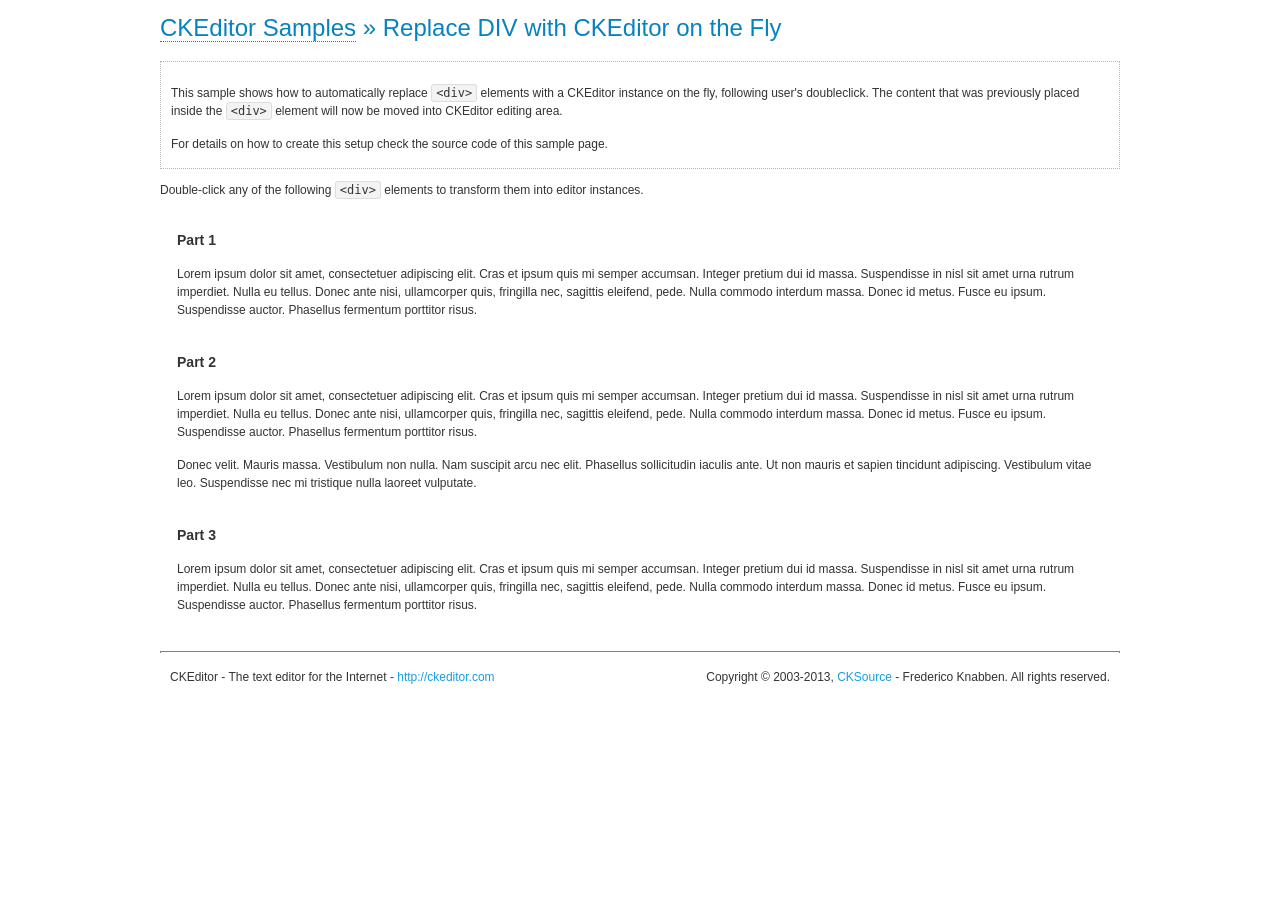
<file: ckeditor/samples/divreplace.html>
<!DOCTYPE html>
<!--
Copyright (c) 2003-2013, CKSource - Frederico Knabben. All rights reserved.
For licensing, see LICENSE.md or http://ckeditor.com/license
-->
<html>
<head>
	<title>Replace DIV &mdash; CKEditor Sample</title>
	<meta charset="utf-8">
	<script src="../ckeditor.js"></script>
	<link href="sample.css" rel="stylesheet">
	<style>

		div.editable
		{
			border: solid 2px Transparent;
			padding-left: 15px;
			padding-right: 15px;
		}

		div.editable:hover
		{
			border-color: black;
		}

	</style>
	<script>

		// Uncomment the following code to test the "Timeout Loading Method".
		// CKEDITOR.loadFullCoreTimeout = 5;

		window.onload = function() {
			// Listen to the double click event.
			if ( window.addEventListener )
				document.body.addEventListener( 'dblclick', onDoubleClick, false );
			else if ( window.attachEvent )
				document.body.attachEvent( 'ondblclick', onDoubleClick );

		};

		function onDoubleClick( ev ) {
			// Get the element which fired the event. This is not necessarily the
			// element to which the event has been attached.
			var element = ev.target || ev.srcElement;

			// Find out the div that holds this element.
			var name;

			do {
				element = element.parentNode;
			}
			while ( element && ( name = element.nodeName.toLowerCase() ) &&
				( name != 'div' || element.className.indexOf( 'editable' ) == -1 ) && name != 'body' );

			if ( name == 'div' && element.className.indexOf( 'editable' ) != -1 )
				replaceDiv( element );
		}

		var editor;

		function replaceDiv( div ) {
			if ( editor )
				editor.destroy();

			editor = CKEDITOR.replace( div );
		}

	</script>
</head>
<body>
	<h1 class="samples">
		<a href="index.html">CKEditor Samples</a> &raquo; Replace DIV with CKEditor on the Fly
	</h1>
	<div class="description">
		<p>
			This sample shows how to automatically replace <code>&lt;div&gt;</code> elements
			with a CKEditor instance on the fly, following user's doubleclick. The content
			that was previously placed inside the <code>&lt;div&gt;</code> element will now
			be moved into CKEditor editing area.
		</p>
		<p>
			For details on how to create this setup check the source code of this sample page.
		</p>
	</div>
	<p>
		Double-click any of the following <code>&lt;div&gt;</code> elements to transform them into
		editor instances.
	</p>
	<div class="editable">
		<h3>
			Part 1
		</h3>
		<p>
			Lorem ipsum dolor sit amet, consectetuer adipiscing elit. Cras et ipsum quis mi
			semper accumsan. Integer pretium dui id massa. Suspendisse in nisl sit amet urna
			rutrum imperdiet. Nulla eu tellus. Donec ante nisi, ullamcorper quis, fringilla
			nec, sagittis eleifend, pede. Nulla commodo interdum massa. Donec id metus. Fusce
			eu ipsum. Suspendisse auctor. Phasellus fermentum porttitor risus.
		</p>
	</div>
	<div class="editable">
		<h3>
			Part 2
		</h3>
		<p>
			Lorem ipsum dolor sit amet, consectetuer adipiscing elit. Cras et ipsum quis mi
			semper accumsan. Integer pretium dui id massa. Suspendisse in nisl sit amet urna
			rutrum imperdiet. Nulla eu tellus. Donec ante nisi, ullamcorper quis, fringilla
			nec, sagittis eleifend, pede. Nulla commodo interdum massa. Donec id metus. Fusce
			eu ipsum. Suspendisse auctor. Phasellus fermentum porttitor risus.
		</p>
		<p>
			Donec velit. Mauris massa. Vestibulum non nulla. Nam suscipit arcu nec elit. Phasellus
			sollicitudin iaculis ante. Ut non mauris et sapien tincidunt adipiscing. Vestibulum
			vitae leo. Suspendisse nec mi tristique nulla laoreet vulputate.
		</p>
	</div>
	<div class="editable">
		<h3>
			Part 3
		</h3>
		<p>
			Lorem ipsum dolor sit amet, consectetuer adipiscing elit. Cras et ipsum quis mi
			semper accumsan. Integer pretium dui id massa. Suspendisse in nisl sit amet urna
			rutrum imperdiet. Nulla eu tellus. Donec ante nisi, ullamcorper quis, fringilla
			nec, sagittis eleifend, pede. Nulla commodo interdum massa. Donec id metus. Fusce
			eu ipsum. Suspendisse auctor. Phasellus fermentum porttitor risus.
		</p>
	</div>
	<div id="footer">
		<hr>
		<p>
			CKEditor - The text editor for the Internet - <a class="samples" href="http://ckeditor.com/">http://ckeditor.com</a>
		</p>
		<p id="copy">
			Copyright &copy; 2003-2013, <a class="samples" href="http://cksource.com/">CKSource</a> - Frederico
			Knabben. All rights reserved.
		</p>
	</div>
</body>
</html>
</file>
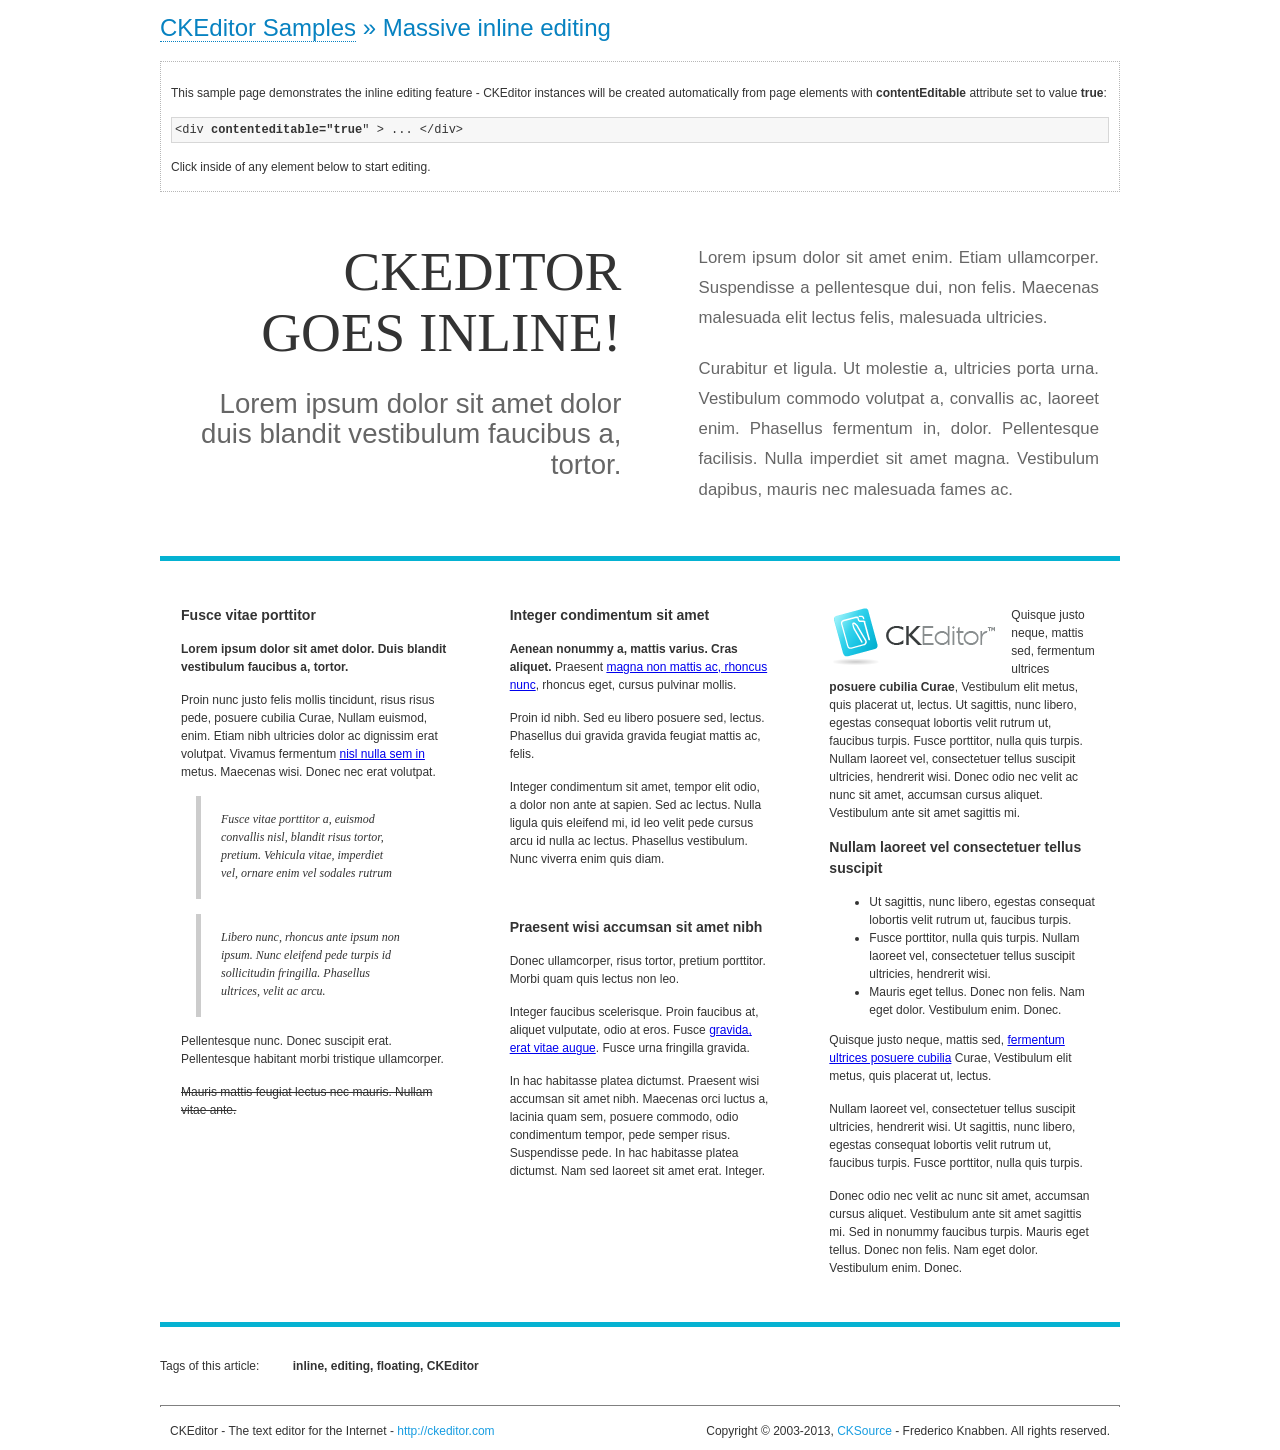
<file: ckeditor/samples/inlineall.html>
<!DOCTYPE html>
<!--
Copyright (c) 2003-2013, CKSource - Frederico Knabben. All rights reserved.
For licensing, see LICENSE.md or http://ckeditor.com/license
-->
<html>
<head>
	<title>Massive inline editing &mdash; CKEditor Sample</title>
	<meta charset="utf-8">
	<script src="../ckeditor.js"></script>
	<script>

		// This code is generally not necessary, but it is here to demonstrate
		// how to customize specific editor instances on the fly. This fits well
		// this demo because we have editable elements (like headers) that
		// require less features.

		// The "instanceCreated" event is fired for every editor instance created.
		CKEDITOR.on( 'instanceCreated', function( event ) {
			var editor = event.editor,
				element = editor.element;

			// Customize editors for headers and tag list.
			// These editors don't need features like smileys, templates, iframes etc.
			if ( element.is( 'h1', 'h2', 'h3' ) || element.getAttribute( 'id' ) == 'taglist' ) {
				// Customize the editor configurations on "configLoaded" event,
				// which is fired after the configuration file loading and
				// execution. This makes it possible to change the
				// configurations before the editor initialization takes place.
				editor.on( 'configLoaded', function() {

					// Remove unnecessary plugins to make the editor simpler.
					editor.config.removePlugins = 'colorbutton,find,flash,font,' +
						'forms,iframe,image,newpage,removeformat,' +
						'smiley,specialchar,stylescombo,templates';

					// Rearrange the layout of the toolbar.
					editor.config.toolbarGroups = [
						{ name: 'editing',		groups: [ 'basicstyles', 'links' ] },
						{ name: 'undo' },
						{ name: 'clipboard',	groups: [ 'selection', 'clipboard' ] },
						{ name: 'about' }
					];
				});
			}
		});

	</script>
	<link href="sample.css" rel="stylesheet">
	<style>

		/* The following styles are just to make the page look nice. */

		/* Workaround to show Arial Black in Firefox. */
		@font-face
		{
			font-family: 'arial-black';
			src: local('Arial Black');
		}

		*[contenteditable="true"]
		{
			padding: 10px;
		}

		#container
		{
			width: 960px;
			margin: 30px auto 0;
		}

		#header
		{
			overflow: hidden;
			padding: 0 0 30px;
			border-bottom: 5px solid #05B2D2;
			position: relative;
		}

		#headerLeft,
		#headerRight
		{
			width: 49%;
			overflow: hidden;
		}

		#headerLeft
		{
			float: left;
			padding: 10px 1px 1px;
		}

		#headerLeft h2,
		#headerLeft h3
		{
			text-align: right;
			margin: 0;
			overflow: hidden;
			font-weight: normal;
		}

		#headerLeft h2
		{
			font-family: "Arial Black",arial-black;
			font-size: 4.6em;
			line-height: 1.1em;
			text-transform: uppercase;
		}

		#headerLeft h3
		{
			font-size: 2.3em;
			line-height: 1.1em;
			margin: .2em 0 0;
			color: #666;
		}

		#headerRight
		{
			float: right;
			padding: 1px;
		}

		#headerRight p
		{
			line-height: 1.8em;
			text-align: justify;
			margin: 0;
		}

		#headerRight p + p
		{
			margin-top: 20px;
		}

		#headerRight > div
		{
			padding: 20px;
			margin: 0 0 0 30px;
			font-size: 1.4em;
			color: #666;
		}

		#columns
		{
			color: #333;
			overflow: hidden;
			padding: 20px 0;
		}

		#columns > div
		{
			float: left;
			width: 33.3%;
		}

		#columns #column1 > div
		{
			margin-left: 1px;
		}

		#columns #column3 > div
		{
			margin-right: 1px;
		}

		#columns > div > div
		{
			margin: 0px 10px;
			padding: 10px 20px;
		}

		#columns blockquote
		{
			margin-left: 15px;
		}

		#tagLine
		{
			border-top: 5px solid #05B2D2;
			padding-top: 20px;
		}

		#taglist {
			display: inline-block;
			margin-left: 20px;
			font-weight: bold;
			margin: 0 0 0 20px;
		}

	</style>
</head>
<body>
<div>
	<h1 class="samples"><a href="index.html">CKEditor Samples</a> &raquo; Massive inline editing</h1>
	<div class="description">
		<p>This sample page demonstrates the inline editing feature - CKEditor instances will be created automatically from page elements with <strong>contentEditable</strong> attribute set to value <strong>true</strong>:</p>
		<pre class="samples">&lt;div <strong>contenteditable="true</strong>" &gt; ... &lt;/div&gt;</pre>
		<p>Click inside of any element below to start editing.</p>
	</div>
</div>
<div id="container">
	<div id="header">
		<div id="headerLeft">
			<h2 id="sampleTitle" contenteditable="true">
				CKEditor<br> Goes Inline!
			</h2>
			<h3 contenteditable="true">
				Lorem ipsum dolor sit amet dolor duis blandit vestibulum faucibus a, tortor.
			</h3>
		</div>
		<div id="headerRight">
			<div contenteditable="true">
				<p>
					Lorem ipsum dolor sit amet enim. Etiam ullamcorper. Suspendisse a pellentesque dui, non felis. Maecenas malesuada elit lectus felis, malesuada ultricies.
				</p>
				<p>
					Curabitur et ligula. Ut molestie a, ultricies porta urna. Vestibulum commodo volutpat a, convallis ac, laoreet enim. Phasellus fermentum in, dolor. Pellentesque facilisis. Nulla imperdiet sit amet magna. Vestibulum dapibus, mauris nec malesuada fames ac.
				</p>
			</div>
		</div>
	</div>
	<div id="columns">
		<div id="column1">
			<div contenteditable="true">
				<h3>
					Fusce vitae porttitor
				</h3>
				<p>
					<strong>
						Lorem ipsum dolor sit amet dolor. Duis blandit vestibulum faucibus a, tortor.
					</strong>
				</p>
				<p>
					Proin nunc justo felis mollis tincidunt, risus risus pede, posuere cubilia Curae, Nullam euismod, enim. Etiam nibh ultricies dolor ac dignissim erat volutpat. Vivamus fermentum <a href="http://ckeditor.com/">nisl nulla sem in</a> metus. Maecenas wisi. Donec nec erat volutpat.
				</p>
				<blockquote>
					<p>
						Fusce vitae porttitor a, euismod convallis nisl, blandit risus tortor, pretium.
						Vehicula vitae, imperdiet vel, ornare enim vel sodales rutrum
					</p>
				</blockquote>
				<blockquote>
					<p>
						Libero nunc, rhoncus ante ipsum non ipsum. Nunc eleifend pede turpis id sollicitudin fringilla. Phasellus ultrices, velit ac arcu.
					</p>
				</blockquote>
				<p>Pellentesque nunc. Donec suscipit erat. Pellentesque habitant morbi tristique ullamcorper.</p>
				<p><s>Mauris mattis feugiat lectus nec mauris. Nullam vitae ante.</s></p>
			</div>
		</div>
		<div id="column2">
			<div contenteditable="true">
				<h3>
					Integer condimentum sit amet
				</h3>
				<p>
					<strong>Aenean nonummy a, mattis varius. Cras aliquet.</strong>
					Praesent <a href="http://ckeditor.com/">magna non mattis ac, rhoncus nunc</a>, rhoncus eget, cursus pulvinar mollis.</p>
				<p>Proin id nibh. Sed eu libero posuere sed, lectus. Phasellus dui gravida gravida feugiat mattis ac, felis.</p>
				<p>Integer condimentum sit amet, tempor elit odio, a dolor non ante at sapien. Sed ac lectus. Nulla ligula quis eleifend mi, id leo velit pede cursus arcu id nulla ac lectus. Phasellus vestibulum. Nunc viverra enim quis diam.</p>
			</div>
			<div contenteditable="true">
				<h3>
					Praesent wisi accumsan sit amet nibh
				</h3>
				<p>Donec ullamcorper, risus tortor, pretium porttitor. Morbi quam quis lectus non leo.</p>
				<p style="margin-left: 40px; ">Integer faucibus scelerisque. Proin faucibus at, aliquet vulputate, odio at eros. Fusce <a href="http://ckeditor.com/">gravida, erat vitae augue</a>. Fusce urna fringilla gravida.</p>
				<p>In hac habitasse platea dictumst. Praesent wisi accumsan sit amet nibh. Maecenas orci luctus a, lacinia quam sem, posuere commodo, odio condimentum tempor, pede semper risus. Suspendisse pede. In hac habitasse platea dictumst. Nam sed laoreet sit amet erat. Integer.</p>
			</div>
		</div>
		<div id="column3">
			<div contenteditable="true">
				<p>
					<img src="assets/inlineall/logo.png" alt="CKEditor logo" style="float:left">
				</p>
				<p>Quisque justo neque, mattis sed, fermentum ultrices <strong>posuere cubilia Curae</strong>, Vestibulum elit metus, quis placerat ut, lectus. Ut sagittis, nunc libero, egestas consequat lobortis velit rutrum ut, faucibus turpis. Fusce porttitor, nulla quis turpis. Nullam laoreet vel, consectetuer tellus suscipit ultricies, hendrerit wisi. Donec odio nec velit ac nunc sit amet, accumsan cursus aliquet. Vestibulum ante sit amet sagittis mi.</p>
				<h3>
					Nullam laoreet vel consectetuer tellus suscipit
				</h3>
				<ul>
					<li>Ut sagittis, nunc libero, egestas consequat lobortis velit rutrum ut, faucibus turpis.</li>
					<li>Fusce porttitor, nulla quis turpis. Nullam laoreet vel, consectetuer tellus suscipit ultricies, hendrerit wisi.</li>
					<li>Mauris eget tellus. Donec non felis. Nam eget dolor. Vestibulum enim. Donec.</li>
				</ul>
				<p>Quisque justo neque, mattis sed, <a href="http://ckeditor.com/">fermentum ultrices posuere cubilia</a> Curae, Vestibulum elit metus, quis placerat ut, lectus.</p>
				<p>Nullam laoreet vel, consectetuer tellus suscipit ultricies, hendrerit wisi. Ut sagittis, nunc libero, egestas consequat lobortis velit rutrum ut, faucibus turpis. Fusce porttitor, nulla quis turpis.</p>
				<p>Donec odio nec velit ac nunc sit amet, accumsan cursus aliquet. Vestibulum ante sit amet sagittis mi. Sed in nonummy faucibus turpis. Mauris eget tellus. Donec non felis. Nam eget dolor. Vestibulum enim. Donec.</p>
			</div>
		</div>
	</div>
	<div id="tagLine">
		Tags of this article:
		<p id="taglist" contenteditable="true">
			inline, editing, floating, CKEditor
		</p>
	</div>
</div>
<div id="footer">
	<hr>
	<p>
		CKEditor - The text editor for the Internet - <a class="samples" href="http://ckeditor.com/">
			http://ckeditor.com</a>
	</p>
	<p id="copy">
		Copyright &copy; 2003-2013, <a class="samples" href="http://cksource.com/">CKSource</a>
		- Frederico Knabben. All rights reserved.
	</p>
</div>
</body>
</html>
</file>
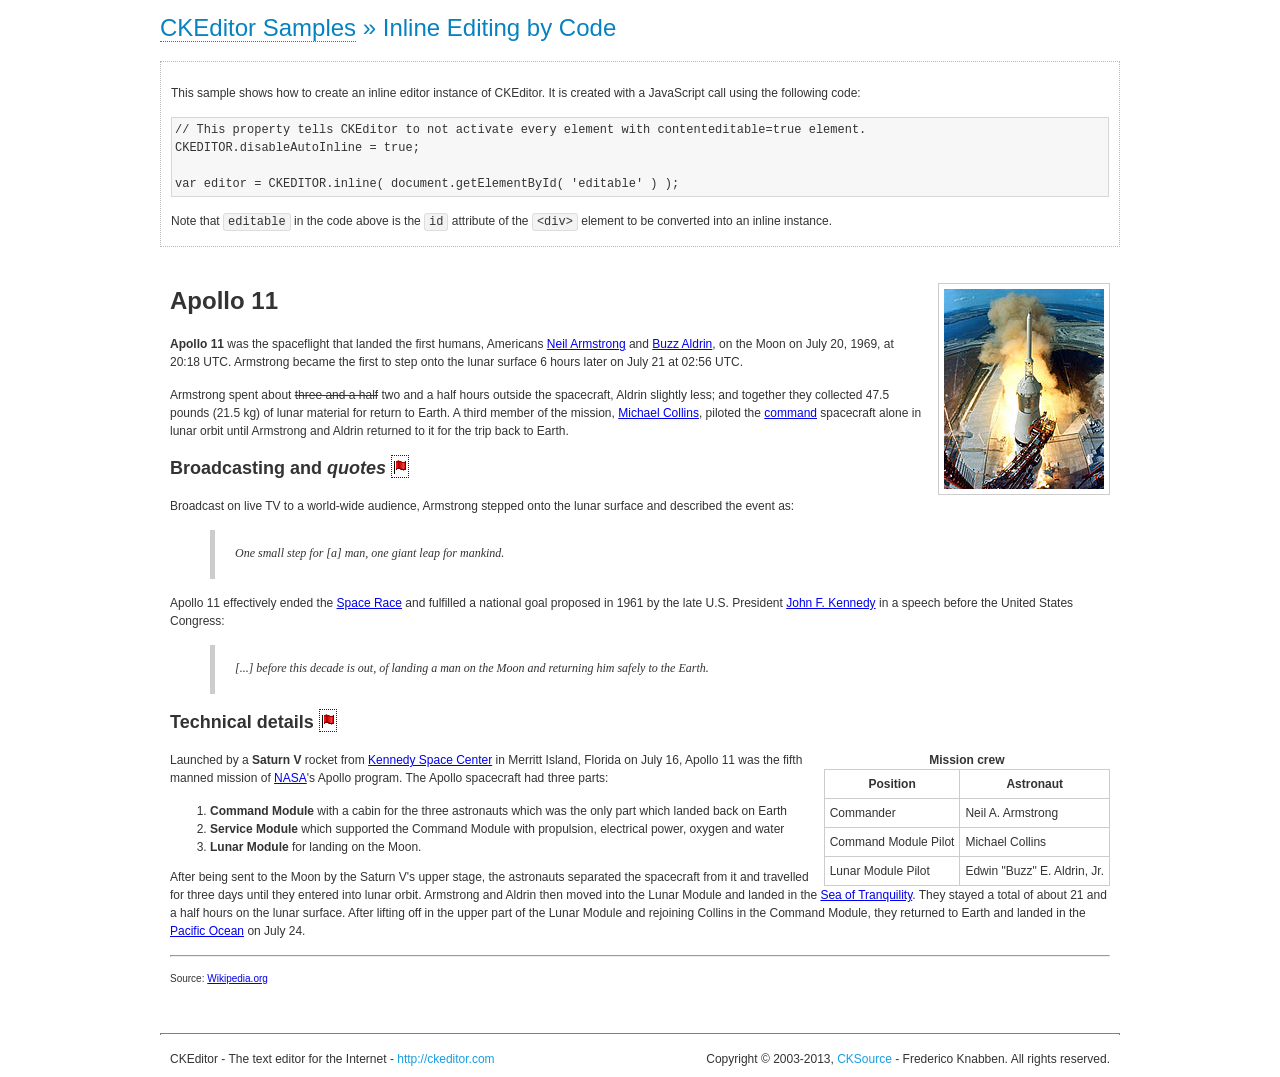
<file: ckeditor/samples/inlinebycode.html>
<!DOCTYPE html>
<!--
Copyright (c) 2003-2013, CKSource - Frederico Knabben. All rights reserved.
For licensing, see LICENSE.md or http://ckeditor.com/license
-->
<html>
<head>
	<title>Inline Editing by Code &mdash; CKEditor Sample</title>
	<meta charset="utf-8">
	<script src="../ckeditor.js"></script>
	<link href="sample.css" rel="stylesheet">
	<style>

		#editable
		{
			padding: 10px;
			float: left;
		}

	</style>
</head>
<body>
	<h1 class="samples">
		<a href="index.html">CKEditor Samples</a> &raquo; Inline Editing by Code
	</h1>
	<div class="description">
		<p>
			This sample shows how to create an inline editor instance of CKEditor. It is created
			with a JavaScript call using the following code:
		</p>
<pre class="samples">
// This property tells CKEditor to not activate every element with contenteditable=true element.
CKEDITOR.disableAutoInline = true;

var editor = CKEDITOR.inline( document.getElementById( 'editable' ) );
</pre>
		<p>
			Note that <code>editable</code> in the code above is the <code>id</code>
			attribute of the <code>&lt;div&gt;</code> element to be converted into an inline instance.
		</p>
	</div>
	<div id="editable" contenteditable="true">
		<h1><img alt="Saturn V carrying Apollo 11" class="right" src="assets/sample.jpg" /> Apollo 11</h1>

		<p><b>Apollo 11</b> was the spaceflight that landed the first humans, Americans <a href="http://en.wikipedia.org/wiki/Neil_Armstrong" title="Neil Armstrong">Neil Armstrong</a> and <a href="http://en.wikipedia.org/wiki/Buzz_Aldrin" title="Buzz Aldrin">Buzz Aldrin</a>, on the Moon on July 20, 1969, at 20:18 UTC. Armstrong became the first to step onto the lunar surface 6 hours later on July 21 at 02:56 UTC.</p>

		<p>Armstrong spent about <s>three and a half</s> two and a half hours outside the spacecraft, Aldrin slightly less; and together they collected 47.5 pounds (21.5&nbsp;kg) of lunar material for return to Earth. A third member of the mission, <a href="http://en.wikipedia.org/wiki/Michael_Collins_(astronaut)" title="Michael Collins (astronaut)">Michael Collins</a>, piloted the <a href="http://en.wikipedia.org/wiki/Apollo_Command/Service_Module" title="Apollo Command/Service Module">command</a> spacecraft alone in lunar orbit until Armstrong and Aldrin returned to it for the trip back to Earth.</p>

		<h2>Broadcasting and <em>quotes</em> <a id="quotes" name="quotes"></a></h2>

		<p>Broadcast on live TV to a world-wide audience, Armstrong stepped onto the lunar surface and described the event as:</p>

		<blockquote>
			<p>One small step for [a] man, one giant leap for mankind.</p>
		</blockquote>

		<p>Apollo 11 effectively ended the <a href="http://en.wikipedia.org/wiki/Space_Race" title="Space Race">Space Race</a> and fulfilled a national goal proposed in 1961 by the late U.S. President <a href="http://en.wikipedia.org/wiki/John_F._Kennedy" title="John F. Kennedy">John F. Kennedy</a> in a speech before the United States Congress:</p>

		<blockquote>
			<p>[...] before this decade is out, of landing a man on the Moon and returning him safely to the Earth.</p>
		</blockquote>

		<h2>Technical details <a id="tech-details" name="tech-details"></a></h2>

		<table align="right" border="1" bordercolor="#ccc" cellpadding="5" cellspacing="0" style="border-collapse:collapse;margin:10px 0 10px 15px;">
			<caption><strong>Mission crew</strong></caption>
			<thead>
			<tr>
				<th scope="col">Position</th>
				<th scope="col">Astronaut</th>
			</tr>
			</thead>
			<tbody>
			<tr>
				<td>Commander</td>
				<td>Neil A. Armstrong</td>
			</tr>
			<tr>
				<td>Command Module Pilot</td>
				<td>Michael Collins</td>
			</tr>
			<tr>
				<td>Lunar Module Pilot</td>
				<td>Edwin &quot;Buzz&quot; E. Aldrin, Jr.</td>
			</tr>
			</tbody>
		</table>

		<p>Launched by a <strong>Saturn V</strong> rocket from <a href="http://en.wikipedia.org/wiki/Kennedy_Space_Center" title="Kennedy Space Center">Kennedy Space Center</a> in Merritt Island, Florida on July 16, Apollo 11 was the fifth manned mission of <a href="http://en.wikipedia.org/wiki/NASA" title="NASA">NASA</a>&#39;s Apollo program. The Apollo spacecraft had three parts:</p>

		<ol>
			<li><strong>Command Module</strong> with a cabin for the three astronauts which was the only part which landed back on Earth</li>
			<li><strong>Service Module</strong> which supported the Command Module with propulsion, electrical power, oxygen and water</li>
			<li><strong>Lunar Module</strong> for landing on the Moon.</li>
		</ol>

		<p>After being sent to the Moon by the Saturn V&#39;s upper stage, the astronauts separated the spacecraft from it and travelled for three days until they entered into lunar orbit. Armstrong and Aldrin then moved into the Lunar Module and landed in the <a href="http://en.wikipedia.org/wiki/Mare_Tranquillitatis" title="Mare Tranquillitatis">Sea of Tranquility</a>. They stayed a total of about 21 and a half hours on the lunar surface. After lifting off in the upper part of the Lunar Module and rejoining Collins in the Command Module, they returned to Earth and landed in the <a href="http://en.wikipedia.org/wiki/Pacific_Ocean" title="Pacific Ocean">Pacific Ocean</a> on July 24.</p>

		<hr />
		<p style="text-align: right;"><small>Source: <a href="http://en.wikipedia.org/wiki/Apollo_11">Wikipedia.org</a></small></p>
	</div>

	<script>
		// We need to turn off the automatic editor creation first.
		CKEDITOR.disableAutoInline = true;

		var editor = CKEDITOR.inline( 'editable' );
	</script>
	<div id="footer">
		<hr>
		<p contenteditable="true">
			CKEditor - The text editor for the Internet - <a class="samples" href="http://ckeditor.com/">
				http://ckeditor.com</a>
		</p>
		<p id="copy">
			Copyright &copy; 2003-2013, <a class="samples" href="http://cksource.com/">CKSource</a>
			- Frederico Knabben. All rights reserved.
		</p>
	</div>
</body>
</html>
</file>
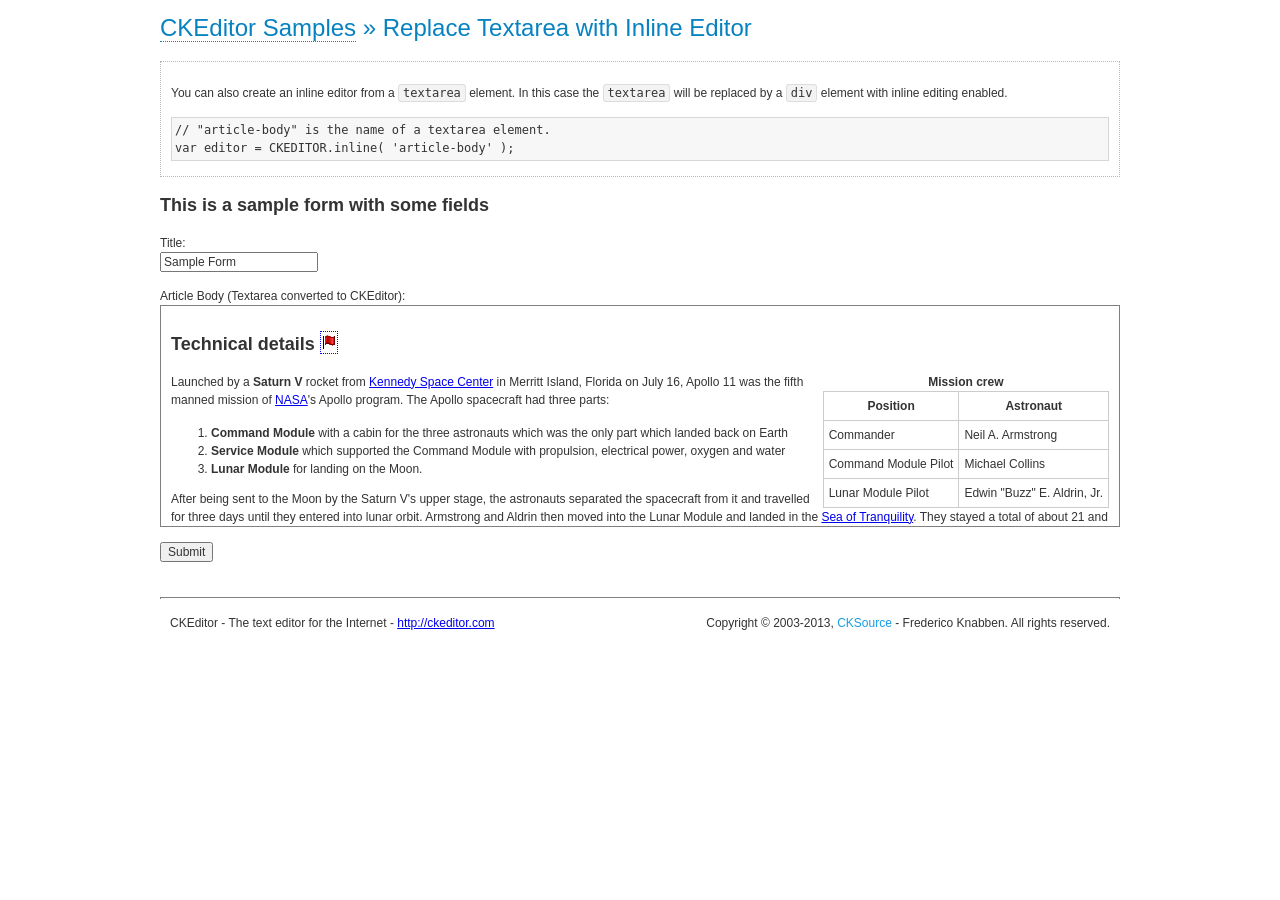
<file: ckeditor/samples/inlinetextarea.html>
<!DOCTYPE html>
<!--
Copyright (c) 2003-2013, CKSource - Frederico Knabben. All rights reserved.
For licensing, see LICENSE.md or http://ckeditor.com/license
-->
<html>
<head>
	<title>Replace Textarea with Inline Editor &mdash; CKEditor Sample</title>
	<meta charset="utf-8">
	<script src="../ckeditor.js"></script>
	<link href="sample.css" rel="stylesheet">
	<style>

		/* Style the CKEditor element to look like a textfield */
		.cke_textarea_inline
		{
			padding: 10px;
			height: 200px;
			overflow: auto;

			border: 1px solid gray;
			-webkit-appearance: textfield;
		}

	</style>
</head>
<body>
	<h1 class="samples">
		<a href="index.html">CKEditor Samples</a> &raquo; Replace Textarea with Inline Editor
	</h1>
	<div class="description">
		<p>
			You can also create an inline editor from a <code>textarea</code>
			element. In this case the <code>textarea</code> will be replaced
			by a <code>div</code> element with inline editing enabled.
		</p>
<pre class="samples">
// "article-body" is the name of a textarea element.
var editor = CKEDITOR.inline( 'article-body' );
</pre>
	</div>
	<form action="sample_posteddata.php" method="post">
		<h2>This is a sample form with some fields</h2>
		<p>
			Title:<br>
			<input type="text" name="title" value="Sample Form"></p>
		<p>
			Article Body (Textarea converted to CKEditor):<br>
			<textarea name="article-body" style="height: 200px">
				&lt;h2&gt;Technical details &lt;a id="tech-details" name="tech-details"&gt;&lt;/a&gt;&lt;/h2&gt;

				&lt;table align="right" border="1" bordercolor="#ccc" cellpadding="5" cellspacing="0" style="border-collapse:collapse;margin:10px 0 10px 15px;"&gt;
					&lt;caption&gt;&lt;strong&gt;Mission crew&lt;/strong&gt;&lt;/caption&gt;
					&lt;thead&gt;
					&lt;tr&gt;
						&lt;th scope="col"&gt;Position&lt;/th&gt;
						&lt;th scope="col"&gt;Astronaut&lt;/th&gt;
					&lt;/tr&gt;
					&lt;/thead&gt;
					&lt;tbody&gt;
					&lt;tr&gt;
						&lt;td&gt;Commander&lt;/td&gt;
						&lt;td&gt;Neil A. Armstrong&lt;/td&gt;
					&lt;/tr&gt;
					&lt;tr&gt;
						&lt;td&gt;Command Module Pilot&lt;/td&gt;
						&lt;td&gt;Michael Collins&lt;/td&gt;
					&lt;/tr&gt;
					&lt;tr&gt;
						&lt;td&gt;Lunar Module Pilot&lt;/td&gt;
						&lt;td&gt;Edwin &quot;Buzz&quot; E. Aldrin, Jr.&lt;/td&gt;
					&lt;/tr&gt;
					&lt;/tbody&gt;
				&lt;/table&gt;

				&lt;p&gt;Launched by a &lt;strong&gt;Saturn V&lt;/strong&gt; rocket from &lt;a href="http://en.wikipedia.org/wiki/Kennedy_Space_Center" title="Kennedy Space Center"&gt;Kennedy Space Center&lt;/a&gt; in Merritt Island, Florida on July 16, Apollo 11 was the fifth manned mission of &lt;a href="http://en.wikipedia.org/wiki/NASA" title="NASA"&gt;NASA&lt;/a&gt;&#39;s Apollo program. The Apollo spacecraft had three parts:&lt;/p&gt;

				&lt;ol&gt;
					&lt;li&gt;&lt;strong&gt;Command Module&lt;/strong&gt; with a cabin for the three astronauts which was the only part which landed back on Earth&lt;/li&gt;
					&lt;li&gt;&lt;strong&gt;Service Module&lt;/strong&gt; which supported the Command Module with propulsion, electrical power, oxygen and water&lt;/li&gt;
					&lt;li&gt;&lt;strong&gt;Lunar Module&lt;/strong&gt; for landing on the Moon.&lt;/li&gt;
				&lt;/ol&gt;

				&lt;p&gt;After being sent to the Moon by the Saturn V&#39;s upper stage, the astronauts separated the spacecraft from it and travelled for three days until they entered into lunar orbit. Armstrong and Aldrin then moved into the Lunar Module and landed in the &lt;a href="http://en.wikipedia.org/wiki/Mare_Tranquillitatis" title="Mare Tranquillitatis"&gt;Sea of Tranquility&lt;/a&gt;. They stayed a total of about 21 and a half hours on the lunar surface. After lifting off in the upper part of the Lunar Module and rejoining Collins in the Command Module, they returned to Earth and landed in the &lt;a href="http://en.wikipedia.org/wiki/Pacific_Ocean" title="Pacific Ocean"&gt;Pacific Ocean&lt;/a&gt; on July 24.&lt;/p&gt;

				&lt;hr /&gt;
				&lt;p style="text-align: right;"&gt;&lt;small&gt;Source: &lt;a href="http://en.wikipedia.org/wiki/Apollo_11"&gt;Wikipedia.org&lt;/a&gt;&lt;/small&gt;&lt;/p&gt;
			</textarea>
		</p>
		<p>
			<input type="submit" value="Submit">
		</p>
	</form>

	<script>
		CKEDITOR.inline( 'article-body' );
	</script>
	<div id="footer">
		<hr>
		<p contenteditable="true">
			CKEditor - The text editor for the Internet - <a class="samples" href="http://ckeditor.com/">
				http://ckeditor.com</a>
		</p>
		<p id="copy">
			Copyright &copy; 2003-2013, <a class="samples" href="http://cksource.com/">CKSource</a>
			- Frederico Knabben. All rights reserved.
		</p>
	</div>
</body>
</html>
</file>
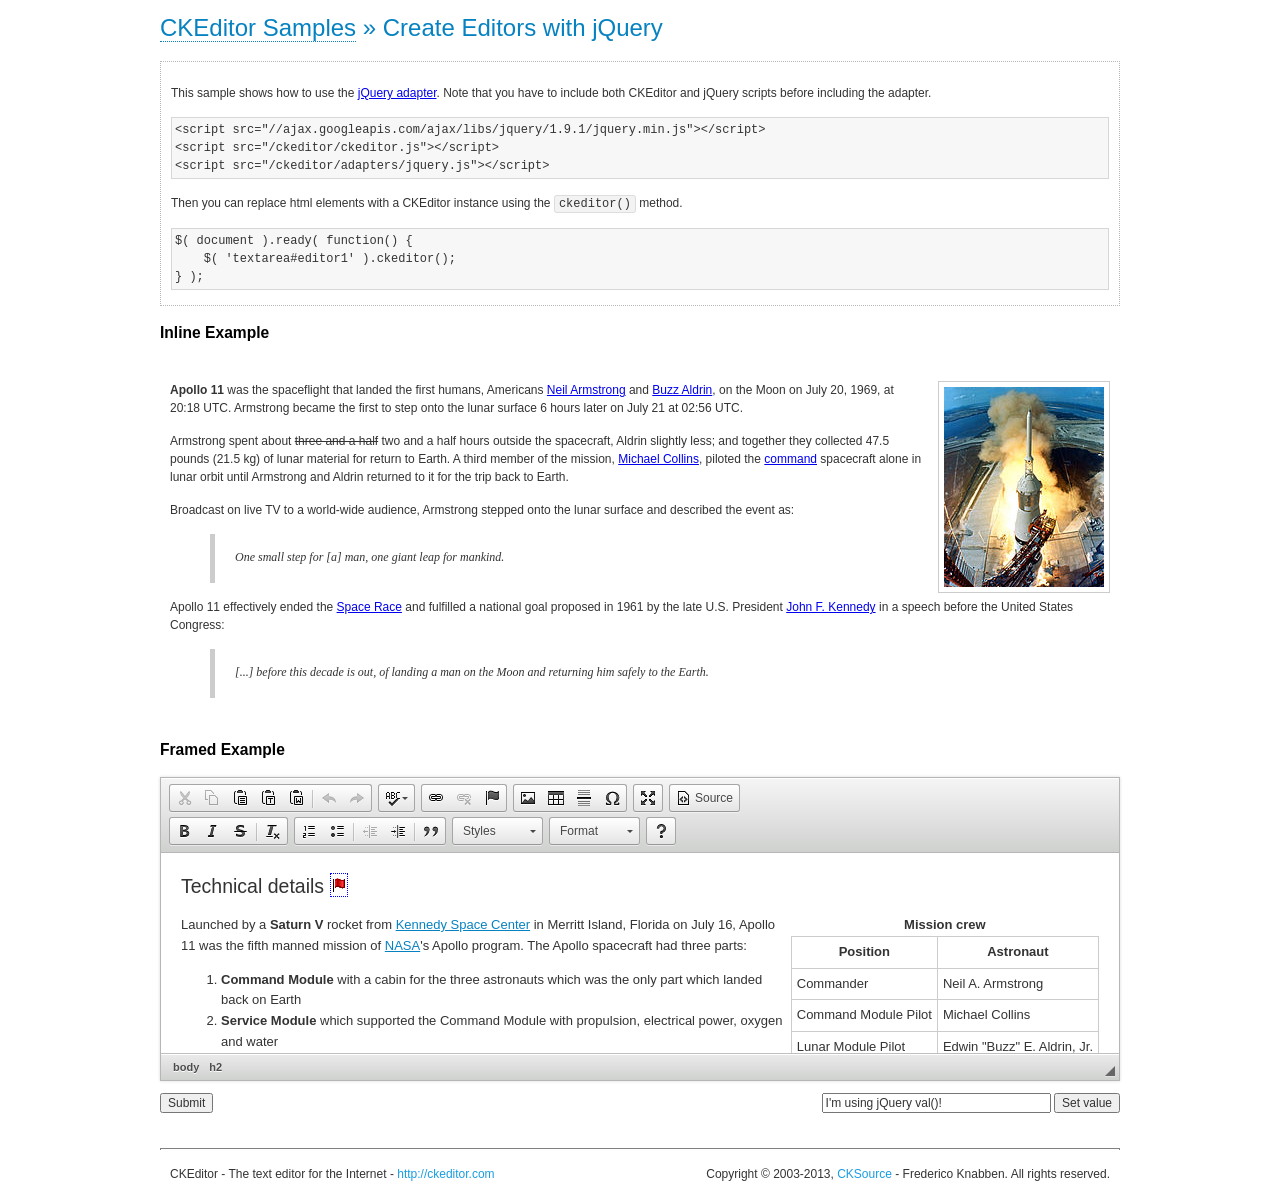
<file: ckeditor/samples/jquery.html>
<!DOCTYPE html>
<!--
Copyright (c) 2003-2013, CKSource - Frederico Knabben. All rights reserved.
For licensing, see LICENSE.md or http://ckeditor.com/license
-->
<html>
<head>
	<meta charset="utf-8">
	<title>jQuery Adapter &mdash; CKEditor Sample</title>
	<script src="//ajax.googleapis.com/ajax/libs/jquery/1.9.1/jquery.min.js" ></script>
	<script src="../ckeditor.js"></script>
	<script src="../adapters/jquery.js"></script>
	<link href="sample.css" rel="stylesheet">
	<style>

		#editable
		{
			padding: 10px;
			float: left;
		}

	</style>
	<script>

		CKEDITOR.disableAutoInline = true;

		$( document ).ready( function() {
			$( '#editor1' ).ckeditor(); // Use CKEDITOR.replace() if element is <textarea>.
			$( '#editable' ).ckeditor(); // Use CKEDITOR.inline().
		} );

		function setValue() {
			$( '#editor1' ).val( $( 'input#val' ).val() );
		}

	</script>
</head>
<body>
	<h1 class="samples">
		<a href="index.html" id="a-test">CKEditor Samples</a> &raquo; Create Editors with jQuery
	</h1>
	<form action="sample_posteddata.php" method="post">
		<div class="description">
			<p>
				This sample shows how to use the <a href="http://docs.ckeditor.com/#!/api/adapters.jQuery">jQuery adapter</a>.
				Note that you have to include both CKEditor and jQuery scripts before including the adapter.
			</p>
<pre class="samples">
&lt;script src="//ajax.googleapis.com/ajax/libs/jquery/1.9.1/jquery.min.js"&gt;&lt;/script&gt;
&lt;script src="/ckeditor/ckeditor.js"&gt;&lt;/script&gt;
&lt;script src="/ckeditor/adapters/jquery.js"&gt;&lt;/script&gt;
</pre>
			<p>Then you can replace html elements with a CKEditor instance using the <code>ckeditor()</code> method.</p>
<pre class="samples">
$( document ).ready( function() {
	$( 'textarea#editor1' ).ckeditor();
} );
</pre>
		</div>

		<h2 class="samples">Inline Example</h2>

		<div id="editable" contenteditable="true">
			<p><img alt="Saturn V carrying Apollo 11" class="right" src="assets/sample.jpg"/><b>Apollo 11</b> was the spaceflight that landed the first humans, Americans <a href="http://en.wikipedia.org/wiki/Neil_Armstrong" title="Neil Armstrong">Neil Armstrong</a> and <a href="http://en.wikipedia.org/wiki/Buzz_Aldrin" title="Buzz Aldrin">Buzz Aldrin</a>, on the Moon on July 20, 1969, at 20:18 UTC. Armstrong became the first to step onto the lunar surface 6 hours later on July 21 at 02:56 UTC.</p>
			<p>Armstrong spent about <s>three and a half</s> two and a half hours outside the spacecraft, Aldrin slightly less; and together they collected 47.5 pounds (21.5&nbsp;kg) of lunar material for return to Earth. A third member of the mission, <a href="http://en.wikipedia.org/wiki/Michael_Collins_(astronaut)" title="Michael Collins (astronaut)">Michael Collins</a>, piloted the <a href="http://en.wikipedia.org/wiki/Apollo_Command/Service_Module" title="Apollo Command/Service Module">command</a> spacecraft alone in lunar orbit until Armstrong and Aldrin returned to it for the trip back to Earth.
			<p>Broadcast on live TV to a world-wide audience, Armstrong stepped onto the lunar surface and described the event as:</p>
			<blockquote><p>One small step for [a] man, one giant leap for mankind.</p></blockquote> <p>Apollo 11 effectively ended the <a href="http://en.wikipedia.org/wiki/Space_Race" title="Space Race">Space Race</a> and fulfilled a national goal proposed in 1961 by the late U.S. President <a href="http://en.wikipedia.org/wiki/John_F._Kennedy" title="John F. Kennedy">John F. Kennedy</a> in a speech before the United States Congress:</p> <blockquote><p>[...] before this decade is out, of landing a man on the Moon and returning him safely to the Earth.</p></blockquote>
		</div>

		<br style="clear: both">

		<h2 class="samples">Framed Example</h2>

		<textarea cols="80" id="editor1" name="editor1" rows="10">
			&lt;h2&gt;Technical details &lt;a id=&quot;tech-details&quot; name=&quot;tech-details&quot;&gt;&lt;/a&gt;&lt;/h2&gt; &lt;table align=&quot;right&quot; border=&quot;1&quot; bordercolor=&quot;#ccc&quot; cellpadding=&quot;5&quot; cellspacing=&quot;0&quot; style=&quot;border-collapse:collapse;margin:10px 0 10px 15px;&quot;&gt; &lt;caption&gt;&lt;strong&gt;Mission crew&lt;/strong&gt;&lt;/caption&gt; &lt;thead&gt; &lt;tr&gt; &lt;th scope=&quot;col&quot;&gt;Position&lt;/th&gt; &lt;th scope=&quot;col&quot;&gt;Astronaut&lt;/th&gt; &lt;/tr&gt; &lt;/thead&gt; &lt;tbody&gt; &lt;tr&gt; &lt;td&gt;Commander&lt;/td&gt; &lt;td&gt;Neil A. Armstrong&lt;/td&gt; &lt;/tr&gt; &lt;tr&gt; &lt;td&gt;Command Module Pilot&lt;/td&gt; &lt;td&gt;Michael Collins&lt;/td&gt; &lt;/tr&gt; &lt;tr&gt; &lt;td&gt;Lunar Module Pilot&lt;/td&gt; &lt;td&gt;Edwin &amp;quot;Buzz&amp;quot; E. Aldrin, Jr.&lt;/td&gt; &lt;/tr&gt; &lt;/tbody&gt; &lt;/table&gt; &lt;p&gt;Launched by a &lt;strong&gt;Saturn V&lt;/strong&gt; rocket from &lt;a href=&quot;http://en.wikipedia.org/wiki/Kennedy_Space_Center&quot; title=&quot;Kennedy Space Center&quot;&gt;Kennedy Space Center&lt;/a&gt; in Merritt Island, Florida on July 16, Apollo 11 was the fifth manned mission of &lt;a href=&quot;http://en.wikipedia.org/wiki/NASA&quot; title=&quot;NASA&quot;&gt;NASA&lt;/a&gt;&amp;#39;s Apollo program. The Apollo spacecraft had three parts:&lt;/p&gt; &lt;ol&gt; &lt;li&gt;&lt;strong&gt;Command Module&lt;/strong&gt; with a cabin for the three astronauts which was the only part which landed back on Earth&lt;/li&gt; &lt;li&gt;&lt;strong&gt;Service Module&lt;/strong&gt; which supported the Command Module with propulsion, electrical power, oxygen and water&lt;/li&gt; &lt;li&gt;&lt;strong&gt;Lunar Module&lt;/strong&gt; for landing on the Moon.&lt;/li&gt; &lt;/ol&gt; &lt;p&gt;After being sent to the Moon by the Saturn V&amp;#39;s upper stage, the astronauts separated the spacecraft from it and travelled for three days until they entered into lunar orbit. Armstrong and Aldrin then moved into the Lunar Module and landed in the &lt;a href=&quot;http://en.wikipedia.org/wiki/Mare_Tranquillitatis&quot; title=&quot;Mare Tranquillitatis&quot;&gt;Sea of Tranquility&lt;/a&gt;. They stayed a total of about 21 and a half hours on the lunar surface. After lifting off in the upper part of the Lunar Module and rejoining Collins in the Command Module, they returned to Earth and landed in the &lt;a href=&quot;http://en.wikipedia.org/wiki/Pacific_Ocean&quot; title=&quot;Pacific Ocean&quot;&gt;Pacific Ocean&lt;/a&gt; on July 24.&lt;/p&gt; &lt;hr/&gt; &lt;p style=&quot;text-align: right;&quot;&gt;&lt;small&gt;Source: &lt;a href=&quot;http://en.wikipedia.org/wiki/Apollo_11&quot;&gt;Wikipedia.org&lt;/a&gt;&lt;/small&gt;&lt;/p&gt;
		</textarea>

		<p style="overflow: hidden">
			<input style="float: left" type="submit" value="Submit">
			<span style="float: right">
				<input type="text" id="val" value="I'm using jQuery val()!" size="30">
				<input onclick="setValue();" type="button" value="Set value">
			</span>
		</p>
	</form>
	<div id="footer">
		<hr>
		<p>
			CKEditor - The text editor for the Internet - <a class="samples" href="http://ckeditor.com/">http://ckeditor.com</a>
		</p>
		<p id="copy">
			Copyright &copy; 2003-2013, <a class="samples" href="http://cksource.com/">CKSource</a> - Frederico
			Knabben. All rights reserved.
		</p>
	</div>
</body>
</html>
</file>
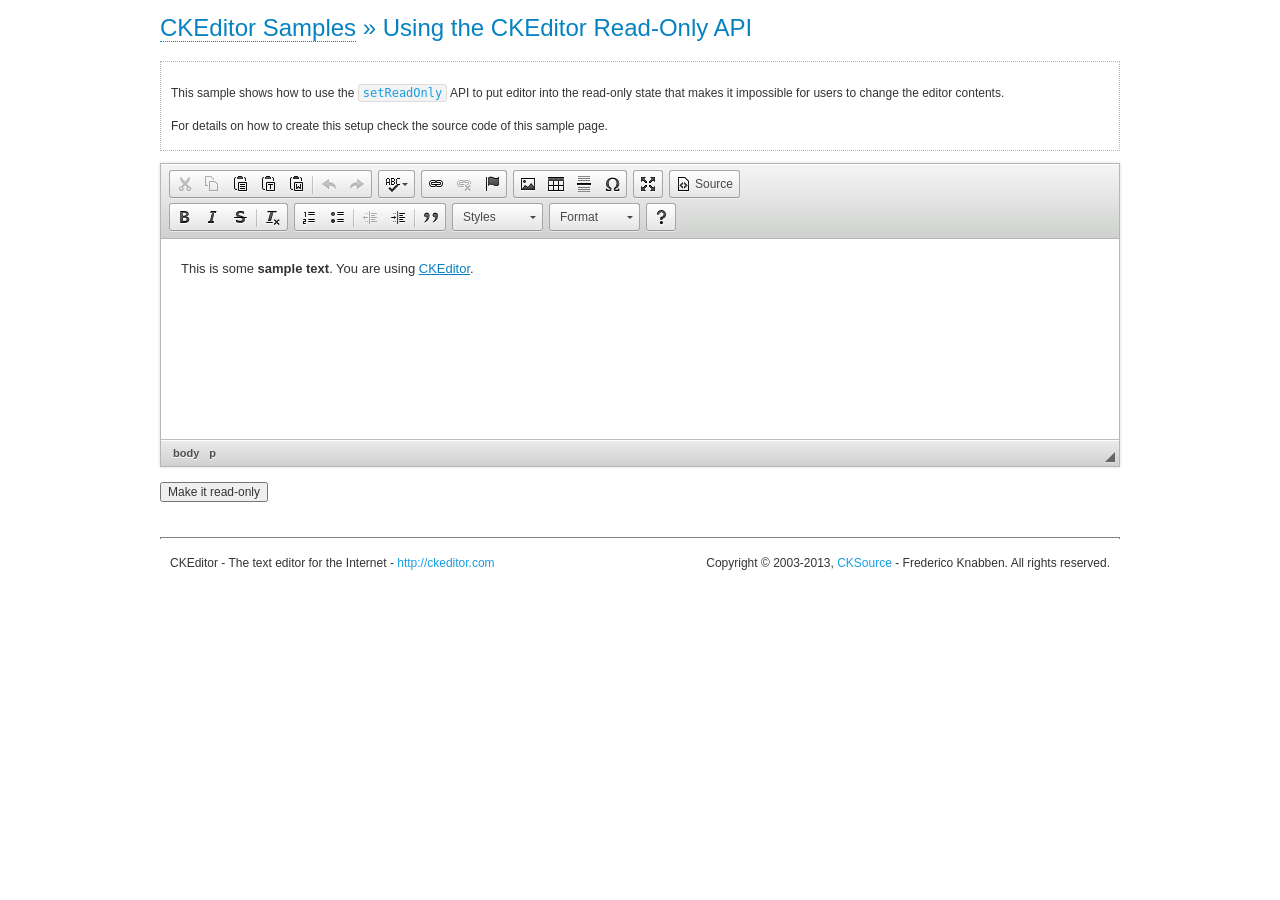
<file: ckeditor/samples/readonly.html>
<!DOCTYPE html>
<!--
Copyright (c) 2003-2013, CKSource - Frederico Knabben. All rights reserved.
For licensing, see LICENSE.md or http://ckeditor.com/license
-->
<html>
<head>
	<title>Using the CKEditor Read-Only API &mdash; CKEditor Sample</title>
	<meta charset="utf-8">
	<script src="../ckeditor.js"></script>
	<link rel="stylesheet" href="sample.css">
	<script>

		var editor;

		// The instanceReady event is fired, when an instance of CKEditor has finished
		// its initialization.
		CKEDITOR.on( 'instanceReady', function( ev ) {
			editor = ev.editor;

			// Show this "on" button.
			document.getElementById( 'readOnlyOn' ).style.display = '';

			// Event fired when the readOnly property changes.
			editor.on( 'readOnly', function() {
				document.getElementById( 'readOnlyOn' ).style.display = this.readOnly ? 'none' : '';
				document.getElementById( 'readOnlyOff' ).style.display = this.readOnly ? '' : 'none';
			});
		});

		function toggleReadOnly( isReadOnly ) {
			// Change the read-only state of the editor.
			// http://docs.ckeditor.com/#!/api/CKEDITOR.editor-method-setReadOnly
			editor.setReadOnly( isReadOnly );
		}

	</script>
</head>
<body>
	<h1 class="samples">
		<a href="index.html">CKEditor Samples</a> &raquo; Using the CKEditor Read-Only API
	</h1>
	<div class="description">
		<p>
			This sample shows how to use the
			<code><a class="samples" href="http://docs.ckeditor.com/#!/api/CKEDITOR.editor-method-setReadOnly">setReadOnly</a></code>
			API to put editor into the read-only state that makes it impossible for users to change the editor contents.
		</p>
		<p>
			For details on how to create this setup check the source code of this sample page.
		</p>
	</div>
	<form action="sample_posteddata.php" method="post">
		<p>
			<textarea class="ckeditor" id="editor1" name="editor1" cols="100" rows="10">&lt;p&gt;This is some &lt;strong&gt;sample text&lt;/strong&gt;. You are using &lt;a href="http://ckeditor.com/"&gt;CKEditor&lt;/a&gt;.&lt;/p&gt;</textarea>
		</p>
		<p>
			<input id="readOnlyOn" onclick="toggleReadOnly();" type="button" value="Make it read-only" style="display:none">
			<input id="readOnlyOff" onclick="toggleReadOnly( false );" type="button" value="Make it editable again" style="display:none">
		</p>
	</form>
	<div id="footer">
		<hr>
		<p>
			CKEditor - The text editor for the Internet - <a class="samples" href="http://ckeditor.com/">http://ckeditor.com</a>
		</p>
		<p id="copy">
			Copyright &copy; 2003-2013, <a class="samples" href="http://cksource.com/">CKSource</a> - Frederico
			Knabben. All rights reserved.
		</p>
	</div>
</body>
</html>
</file>
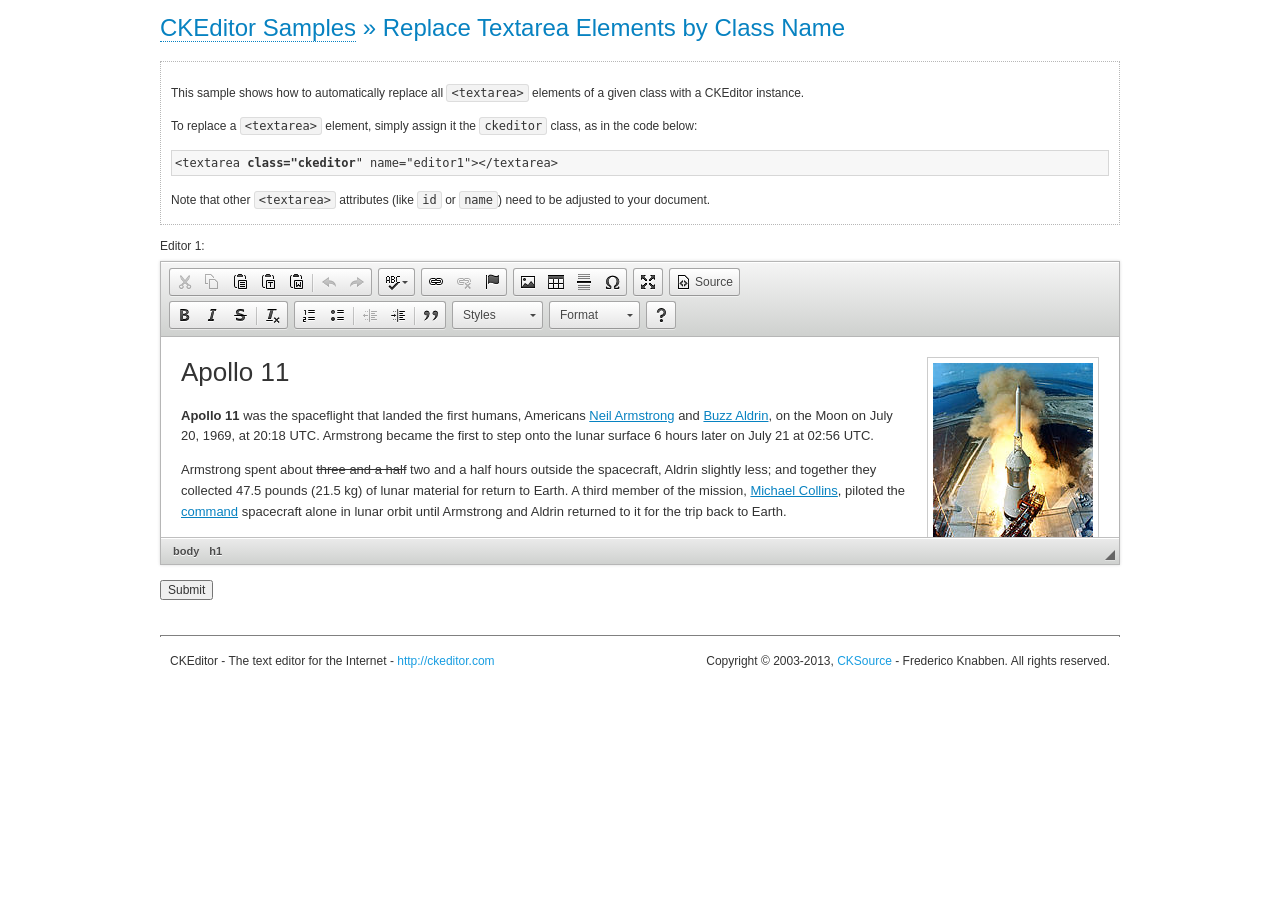
<file: ckeditor/samples/replacebyclass.html>
<!DOCTYPE html>
<!--
Copyright (c) 2003-2013, CKSource - Frederico Knabben. All rights reserved.
For licensing, see LICENSE.md or http://ckeditor.com/license
-->
<html>
<head>
	<title>Replace Textareas by Class Name &mdash; CKEditor Sample</title>
	<meta charset="utf-8">
	<script src="../ckeditor.js"></script>
	<link rel="stylesheet" href="sample.css">
</head>
<body>
	<h1 class="samples">
		<a href="index.html">CKEditor Samples</a> &raquo; Replace Textarea Elements by Class Name
	</h1>
	<div class="description">
		<p>
			This sample shows how to automatically replace all <code>&lt;textarea&gt;</code> elements
			of a given class with a CKEditor instance.
		</p>
		<p>
			To replace a <code>&lt;textarea&gt;</code> element, simply assign it the <code>ckeditor</code>
			class, as in the code below:
		</p>
<pre class="samples">
&lt;textarea <strong>class="ckeditor</strong>" name="editor1"&gt;&lt;/textarea&gt;
</pre>
		<p>
			Note that other <code>&lt;textarea&gt;</code> attributes (like <code>id</code> or <code>name</code>) need to be adjusted to your document.
		</p>
	</div>
	<form action="sample_posteddata.php" method="post">
		<p>
			<label for="editor1">
				Editor 1:
			</label>
			<textarea class="ckeditor" cols="80" id="editor1" name="editor1" rows="10">
				&lt;h1&gt;&lt;img alt=&quot;Saturn V carrying Apollo 11&quot; class=&quot;right&quot; src=&quot;assets/sample.jpg&quot;/&gt; Apollo 11&lt;/h1&gt; &lt;p&gt;&lt;b&gt;Apollo 11&lt;/b&gt; was the spaceflight that landed the first humans, Americans &lt;a href=&quot;http://en.wikipedia.org/wiki/Neil_Armstrong&quot; title=&quot;Neil Armstrong&quot;&gt;Neil Armstrong&lt;/a&gt; and &lt;a href=&quot;http://en.wikipedia.org/wiki/Buzz_Aldrin&quot; title=&quot;Buzz Aldrin&quot;&gt;Buzz Aldrin&lt;/a&gt;, on the Moon on July 20, 1969, at 20:18 UTC. Armstrong became the first to step onto the lunar surface 6 hours later on July 21 at 02:56 UTC.&lt;/p&gt; &lt;p&gt;Armstrong spent about &lt;s&gt;three and a half&lt;/s&gt; two and a half hours outside the spacecraft, Aldrin slightly less; and together they collected 47.5 pounds (21.5&amp;nbsp;kg) of lunar material for return to Earth. A third member of the mission, &lt;a href=&quot;http://en.wikipedia.org/wiki/Michael_Collins_(astronaut)&quot; title=&quot;Michael Collins (astronaut)&quot;&gt;Michael Collins&lt;/a&gt;, piloted the &lt;a href=&quot;http://en.wikipedia.org/wiki/Apollo_Command/Service_Module&quot; title=&quot;Apollo Command/Service Module&quot;&gt;command&lt;/a&gt; spacecraft alone in lunar orbit until Armstrong and Aldrin returned to it for the trip back to Earth.&lt;/p&gt; &lt;h2&gt;Broadcasting and &lt;em&gt;quotes&lt;/em&gt; &lt;a id=&quot;quotes&quot; name=&quot;quotes&quot;&gt;&lt;/a&gt;&lt;/h2&gt; &lt;p&gt;Broadcast on live TV to a world-wide audience, Armstrong stepped onto the lunar surface and described the event as:&lt;/p&gt; &lt;blockquote&gt;&lt;p&gt;One small step for [a] man, one giant leap for mankind.&lt;/p&gt;&lt;/blockquote&gt; &lt;p&gt;Apollo 11 effectively ended the &lt;a href=&quot;http://en.wikipedia.org/wiki/Space_Race&quot; title=&quot;Space Race&quot;&gt;Space Race&lt;/a&gt; and fulfilled a national goal proposed in 1961 by the late U.S. President &lt;a href=&quot;http://en.wikipedia.org/wiki/John_F._Kennedy&quot; title=&quot;John F. Kennedy&quot;&gt;John F. Kennedy&lt;/a&gt; in a speech before the United States Congress:&lt;/p&gt; &lt;blockquote&gt;&lt;p&gt;[...] before this decade is out, of landing a man on the Moon and returning him safely to the Earth.&lt;/p&gt;&lt;/blockquote&gt; &lt;h2&gt;Technical details &lt;a id=&quot;tech-details&quot; name=&quot;tech-details&quot;&gt;&lt;/a&gt;&lt;/h2&gt; &lt;table align=&quot;right&quot; border=&quot;1&quot; bordercolor=&quot;#ccc&quot; cellpadding=&quot;5&quot; cellspacing=&quot;0&quot; style=&quot;border-collapse:collapse;margin:10px 0 10px 15px;&quot;&gt; &lt;caption&gt;&lt;strong&gt;Mission crew&lt;/strong&gt;&lt;/caption&gt; &lt;thead&gt; &lt;tr&gt; &lt;th scope=&quot;col&quot;&gt;Position&lt;/th&gt; &lt;th scope=&quot;col&quot;&gt;Astronaut&lt;/th&gt; &lt;/tr&gt; &lt;/thead&gt; &lt;tbody&gt; &lt;tr&gt; &lt;td&gt;Commander&lt;/td&gt; &lt;td&gt;Neil A. Armstrong&lt;/td&gt; &lt;/tr&gt; &lt;tr&gt; &lt;td&gt;Command Module Pilot&lt;/td&gt; &lt;td&gt;Michael Collins&lt;/td&gt; &lt;/tr&gt; &lt;tr&gt; &lt;td&gt;Lunar Module Pilot&lt;/td&gt; &lt;td&gt;Edwin &amp;quot;Buzz&amp;quot; E. Aldrin, Jr.&lt;/td&gt; &lt;/tr&gt; &lt;/tbody&gt; &lt;/table&gt; &lt;p&gt;Launched by a &lt;strong&gt;Saturn V&lt;/strong&gt; rocket from &lt;a href=&quot;http://en.wikipedia.org/wiki/Kennedy_Space_Center&quot; title=&quot;Kennedy Space Center&quot;&gt;Kennedy Space Center&lt;/a&gt; in Merritt Island, Florida on July 16, Apollo 11 was the fifth manned mission of &lt;a href=&quot;http://en.wikipedia.org/wiki/NASA&quot; title=&quot;NASA&quot;&gt;NASA&lt;/a&gt;&amp;#39;s Apollo program. The Apollo spacecraft had three parts:&lt;/p&gt; &lt;ol&gt; &lt;li&gt;&lt;strong&gt;Command Module&lt;/strong&gt; with a cabin for the three astronauts which was the only part which landed back on Earth&lt;/li&gt; &lt;li&gt;&lt;strong&gt;Service Module&lt;/strong&gt; which supported the Command Module with propulsion, electrical power, oxygen and water&lt;/li&gt; &lt;li&gt;&lt;strong&gt;Lunar Module&lt;/strong&gt; for landing on the Moon.&lt;/li&gt; &lt;/ol&gt; &lt;p&gt;After being sent to the Moon by the Saturn V&amp;#39;s upper stage, the astronauts separated the spacecraft from it and travelled for three days until they entered into lunar orbit. Armstrong and Aldrin then moved into the Lunar Module and landed in the &lt;a href=&quot;http://en.wikipedia.org/wiki/Mare_Tranquillitatis&quot; title=&quot;Mare Tranquillitatis&quot;&gt;Sea of Tranquility&lt;/a&gt;. They stayed a total of about 21 and a half hours on the lunar surface. After lifting off in the upper part of the Lunar Module and rejoining Collins in the Command Module, they returned to Earth and landed in the &lt;a href=&quot;http://en.wikipedia.org/wiki/Pacific_Ocean&quot; title=&quot;Pacific Ocean&quot;&gt;Pacific Ocean&lt;/a&gt; on July 24.&lt;/p&gt; &lt;hr/&gt; &lt;p style=&quot;text-align: right;&quot;&gt;&lt;small&gt;Source: &lt;a href=&quot;http://en.wikipedia.org/wiki/Apollo_11&quot;&gt;Wikipedia.org&lt;/a&gt;&lt;/small&gt;&lt;/p&gt;
			</textarea>
		</p>
		<p>
			<input type="submit" value="Submit">
		</p>
	</form>
	<div id="footer">
		<hr>
		<p>
			CKEditor - The text editor for the Internet - <a class="samples" href="http://ckeditor.com/">http://ckeditor.com</a>
		</p>
		<p id="copy">
			Copyright &copy; 2003-2013, <a class="samples" href="http://cksource.com/">CKSource</a> - Frederico
			Knabben. All rights reserved.
		</p>
	</div>
</body>
</html>
</file>
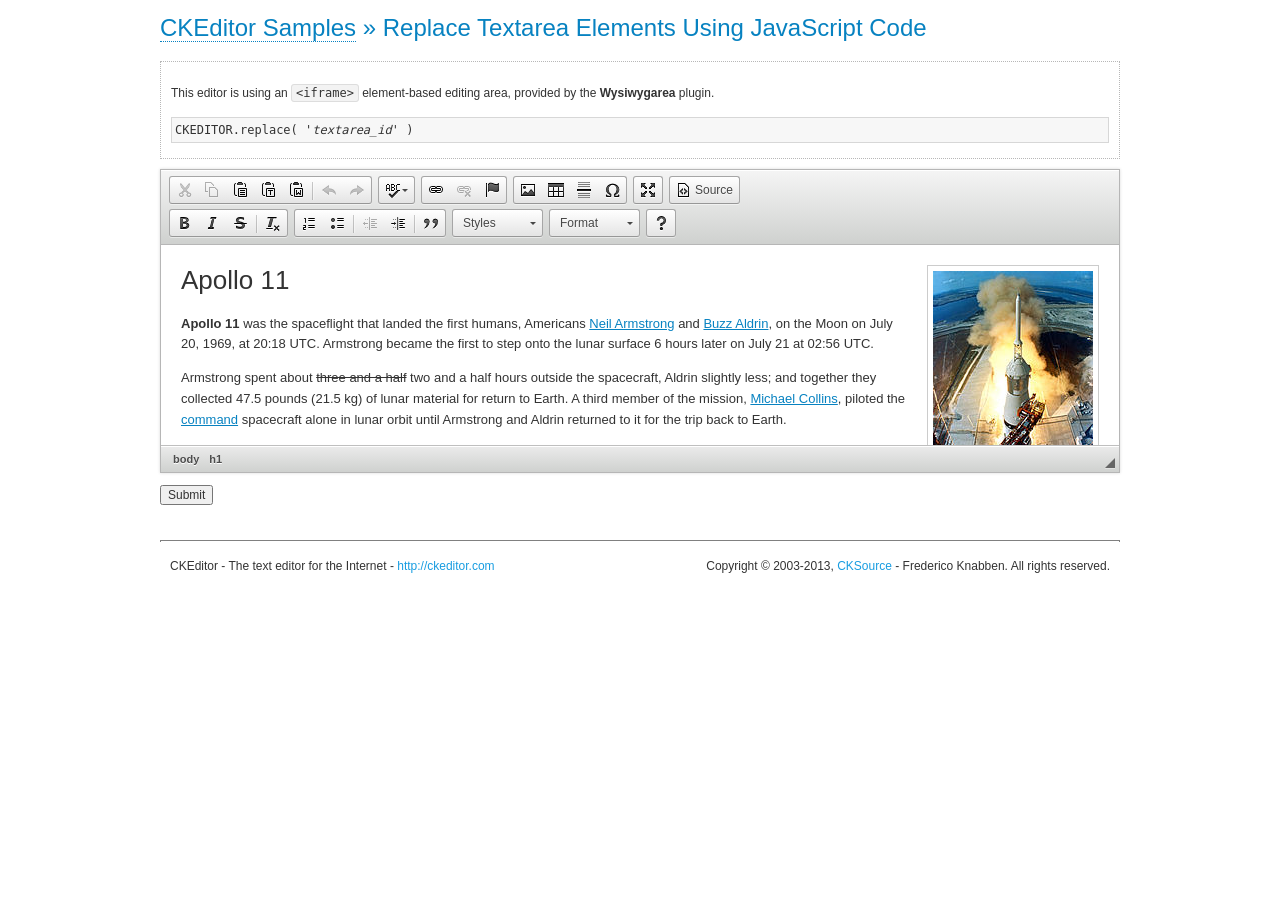
<file: ckeditor/samples/replacebycode.html>
<!DOCTYPE html>
<!--
Copyright (c) 2003-2013, CKSource - Frederico Knabben. All rights reserved.
For licensing, see LICENSE.md or http://ckeditor.com/license
-->
<html>
<head>
	<title>Replace Textarea by Code &mdash; CKEditor Sample</title>
	<meta charset="utf-8">
	<script src="../ckeditor.js"></script>
	<link href="sample.css" rel="stylesheet">
</head>
<body>
	<h1 class="samples">
		<a href="index.html">CKEditor Samples</a> &raquo; Replace Textarea Elements Using JavaScript Code
	</h1>
	<form action="sample_posteddata.php" method="post">
		<div class="description">
			<p>
				This editor is using an <code>&lt;iframe&gt;</code> element-based editing area, provided by the <strong>Wysiwygarea</strong> plugin.
			</p>
<pre class="samples">
CKEDITOR.replace( '<em>textarea_id</em>' )
</pre>
		</div>
		<textarea cols="80" id="editor1" name="editor1" rows="10">
			&lt;h1&gt;&lt;img alt=&quot;Saturn V carrying Apollo 11&quot; class=&quot;right&quot; src=&quot;assets/sample.jpg&quot;/&gt; Apollo 11&lt;/h1&gt; &lt;p&gt;&lt;b&gt;Apollo 11&lt;/b&gt; was the spaceflight that landed the first humans, Americans &lt;a href=&quot;http://en.wikipedia.org/wiki/Neil_Armstrong&quot; title=&quot;Neil Armstrong&quot;&gt;Neil Armstrong&lt;/a&gt; and &lt;a href=&quot;http://en.wikipedia.org/wiki/Buzz_Aldrin&quot; title=&quot;Buzz Aldrin&quot;&gt;Buzz Aldrin&lt;/a&gt;, on the Moon on July 20, 1969, at 20:18 UTC. Armstrong became the first to step onto the lunar surface 6 hours later on July 21 at 02:56 UTC.&lt;/p&gt; &lt;p&gt;Armstrong spent about &lt;s&gt;three and a half&lt;/s&gt; two and a half hours outside the spacecraft, Aldrin slightly less; and together they collected 47.5 pounds (21.5&amp;nbsp;kg) of lunar material for return to Earth. A third member of the mission, &lt;a href=&quot;http://en.wikipedia.org/wiki/Michael_Collins_(astronaut)&quot; title=&quot;Michael Collins (astronaut)&quot;&gt;Michael Collins&lt;/a&gt;, piloted the &lt;a href=&quot;http://en.wikipedia.org/wiki/Apollo_Command/Service_Module&quot; title=&quot;Apollo Command/Service Module&quot;&gt;command&lt;/a&gt; spacecraft alone in lunar orbit until Armstrong and Aldrin returned to it for the trip back to Earth.&lt;/p&gt; &lt;h2&gt;Broadcasting and &lt;em&gt;quotes&lt;/em&gt; &lt;a id=&quot;quotes&quot; name=&quot;quotes&quot;&gt;&lt;/a&gt;&lt;/h2&gt; &lt;p&gt;Broadcast on live TV to a world-wide audience, Armstrong stepped onto the lunar surface and described the event as:&lt;/p&gt; &lt;blockquote&gt;&lt;p&gt;One small step for [a] man, one giant leap for mankind.&lt;/p&gt;&lt;/blockquote&gt; &lt;p&gt;Apollo 11 effectively ended the &lt;a href=&quot;http://en.wikipedia.org/wiki/Space_Race&quot; title=&quot;Space Race&quot;&gt;Space Race&lt;/a&gt; and fulfilled a national goal proposed in 1961 by the late U.S. President &lt;a href=&quot;http://en.wikipedia.org/wiki/John_F._Kennedy&quot; title=&quot;John F. Kennedy&quot;&gt;John F. Kennedy&lt;/a&gt; in a speech before the United States Congress:&lt;/p&gt; &lt;blockquote&gt;&lt;p&gt;[...] before this decade is out, of landing a man on the Moon and returning him safely to the Earth.&lt;/p&gt;&lt;/blockquote&gt; &lt;h2&gt;Technical details &lt;a id=&quot;tech-details&quot; name=&quot;tech-details&quot;&gt;&lt;/a&gt;&lt;/h2&gt; &lt;table align=&quot;right&quot; border=&quot;1&quot; bordercolor=&quot;#ccc&quot; cellpadding=&quot;5&quot; cellspacing=&quot;0&quot; style=&quot;border-collapse:collapse;margin:10px 0 10px 15px;&quot;&gt; &lt;caption&gt;&lt;strong&gt;Mission crew&lt;/strong&gt;&lt;/caption&gt; &lt;thead&gt; &lt;tr&gt; &lt;th scope=&quot;col&quot;&gt;Position&lt;/th&gt; &lt;th scope=&quot;col&quot;&gt;Astronaut&lt;/th&gt; &lt;/tr&gt; &lt;/thead&gt; &lt;tbody&gt; &lt;tr&gt; &lt;td&gt;Commander&lt;/td&gt; &lt;td&gt;Neil A. Armstrong&lt;/td&gt; &lt;/tr&gt; &lt;tr&gt; &lt;td&gt;Command Module Pilot&lt;/td&gt; &lt;td&gt;Michael Collins&lt;/td&gt; &lt;/tr&gt; &lt;tr&gt; &lt;td&gt;Lunar Module Pilot&lt;/td&gt; &lt;td&gt;Edwin &amp;quot;Buzz&amp;quot; E. Aldrin, Jr.&lt;/td&gt; &lt;/tr&gt; &lt;/tbody&gt; &lt;/table&gt; &lt;p&gt;Launched by a &lt;strong&gt;Saturn V&lt;/strong&gt; rocket from &lt;a href=&quot;http://en.wikipedia.org/wiki/Kennedy_Space_Center&quot; title=&quot;Kennedy Space Center&quot;&gt;Kennedy Space Center&lt;/a&gt; in Merritt Island, Florida on July 16, Apollo 11 was the fifth manned mission of &lt;a href=&quot;http://en.wikipedia.org/wiki/NASA&quot; title=&quot;NASA&quot;&gt;NASA&lt;/a&gt;&amp;#39;s Apollo program. The Apollo spacecraft had three parts:&lt;/p&gt; &lt;ol&gt; &lt;li&gt;&lt;strong&gt;Command Module&lt;/strong&gt; with a cabin for the three astronauts which was the only part which landed back on Earth&lt;/li&gt; &lt;li&gt;&lt;strong&gt;Service Module&lt;/strong&gt; which supported the Command Module with propulsion, electrical power, oxygen and water&lt;/li&gt; &lt;li&gt;&lt;strong&gt;Lunar Module&lt;/strong&gt; for landing on the Moon.&lt;/li&gt; &lt;/ol&gt; &lt;p&gt;After being sent to the Moon by the Saturn V&amp;#39;s upper stage, the astronauts separated the spacecraft from it and travelled for three days until they entered into lunar orbit. Armstrong and Aldrin then moved into the Lunar Module and landed in the &lt;a href=&quot;http://en.wikipedia.org/wiki/Mare_Tranquillitatis&quot; title=&quot;Mare Tranquillitatis&quot;&gt;Sea of Tranquility&lt;/a&gt;. They stayed a total of about 21 and a half hours on the lunar surface. After lifting off in the upper part of the Lunar Module and rejoining Collins in the Command Module, they returned to Earth and landed in the &lt;a href=&quot;http://en.wikipedia.org/wiki/Pacific_Ocean&quot; title=&quot;Pacific Ocean&quot;&gt;Pacific Ocean&lt;/a&gt; on July 24.&lt;/p&gt; &lt;hr/&gt; &lt;p style=&quot;text-align: right;&quot;&gt;&lt;small&gt;Source: &lt;a href=&quot;http://en.wikipedia.org/wiki/Apollo_11&quot;&gt;Wikipedia.org&lt;/a&gt;&lt;/small&gt;&lt;/p&gt;
		</textarea>
		<script>

			// This call can be placed at any point after the
			// <textarea>, or inside a <head><script> in a
			// window.onload event handler.

			// Replace the <textarea id="editor"> with an CKEditor
			// instance, using default configurations.

			CKEDITOR.replace( 'editor1' );

		</script>
		<p>
			<input type="submit" value="Submit">
		</p>
	</form>
	<div id="footer">
		<hr>
		<p>
			CKEditor - The text editor for the Internet - <a class="samples" href="http://ckeditor.com/">http://ckeditor.com</a>
		</p>
		<p id="copy">
			Copyright &copy; 2003-2013, <a class="samples" href="http://cksource.com/">CKSource</a> - Frederico
			Knabben. All rights reserved.
		</p>
	</div>
</body>
</html>
</file>
<file: ckeditor/samples/sample.css>
/*
Copyright (c) 2003-2013, CKSource - Frederico Knabben. All rights reserved.
For licensing, see LICENSE.md or http://ckeditor.com/license
*/

html, body, h1, h2, h3, h4, h5, h6, div, span, blockquote, p, address, form, fieldset, img, ul, ol, dl, dt, dd, li, hr, table, td, th, strong, em, sup, sub, dfn, ins, del, q, cite, var, samp, code, kbd, tt, pre
{
	line-height: 1.5em;
}

body
{
	padding: 10px 30px;
}

input, textarea, select, option, optgroup, button, td, th
{
	font-size: 100%;
}

pre, code, kbd, samp, tt
{
	font-family: monospace,monospace;
	font-size: 1em;
}

body {
    width: 960px;
    margin: 0 auto;
}

code
{
	background: #f3f3f3;
	border: 1px solid #ddd;
	padding: 1px 4px;

	-moz-border-radius: 3px;
	-webkit-border-radius: 3px;
	border-radius: 3px;
}

abbr
{
	border-bottom: 1px dotted #555;
	cursor: pointer;
}

.new
{
	background: #FF7E00;
	border: 1px solid #DA8028;
	color: #fff;
	font-size: 10px;
	font-weight: bold;
	padding: 1px 4px;
	text-shadow: 0 1px 0 #C97626;
	text-transform: uppercase;
	margin: 0 0 0 3px;

	-moz-border-radius: 3px;
	-webkit-border-radius: 3px;
	border-radius: 3px;

	-moz-box-shadow: 0 2px 3px 0 #FFA54E inset;
	-webkit-box-shadow: 0 2px 3px 0 #FFA54E inset;
	box-shadow: 0 2px 3px 0 #FFA54E inset;
}

h1.samples
{
	color: #0782C1;
	font-size: 200%;
	font-weight: normal;
	margin: 0;
	padding: 0;
}

h1.samples a
{
	color: #0782C1;
	text-decoration: none;
	border-bottom: 1px dotted #0782C1;
}

.samples a:hover
{
	border-bottom: 1px dotted #0782C1;
}

h2.samples
{
	color: #000000;
	font-size: 130%;
	margin: 15px 0 0 0;
	padding: 0;
}

p, blockquote, address, form, pre, dl, h1.samples, h2.samples
{
	margin-bottom: 15px;
}

ul.samples
{
	margin-bottom: 15px;
}

.clear
{
	clear: both;
}

fieldset
{
	margin: 0;
	padding: 10px;
}

body, input, textarea
{
	color: #333333;
	font-family: Arial, Helvetica, sans-serif;
}

body
{
	font-size: 75%;
}

a.samples
{
	color: #189DE1;
	text-decoration: none;
}

form
{
	margin: 0;
	padding: 0;
}

pre.samples
{
	background-color: #F7F7F7;
	border: 1px solid #D7D7D7;
	overflow: auto;
	padding: 0.25em;
	white-space: pre-wrap; /* CSS 2.1 */
	word-wrap: break-word; /* IE7 */
	-moz-tab-size: 4;
	-o-tab-size: 4;
	-webkit-tab-size: 4;
	tab-size: 4;
}

#footer
{
	clear: both;
	padding-top: 10px;
}

#footer hr
{
	margin: 10px 0 15px 0;
	height: 1px;
	border: solid 1px gray;
	border-bottom: none;
}

#footer p
{
	margin: 0 10px 10px 10px;
	float: left;
}

#footer #copy
{
	float: right;
}

#outputSample
{
	width: 100%;
	table-layout: fixed;
}

#outputSample thead th
{
	color: #dddddd;
	background-color: #999999;
	padding: 4px;
	white-space: nowrap;
}

#outputSample tbody th
{
	vertical-align: top;
	text-align: left;
}

#outputSample pre
{
	margin: 0;
	padding: 0;
}

.description
{
	border: 1px dotted #B7B7B7;
	margin-bottom: 10px;
	padding: 10px 10px 0;
	overflow: hidden;
}

label
{
	display: block;
	margin-bottom: 6px;
}

/**
 *	CKEditor editables are automatically set with the "cke_editable" class
 *	plus cke_editable_(inline|themed) depending on the editor type.
 */

/* Style a bit the inline editables. */
.cke_editable.cke_editable_inline
{
	cursor: pointer;
}

/* Once an editable element gets focused, the "cke_focus" class is
   added to it, so we can style it differently. */
.cke_editable.cke_editable_inline.cke_focus
{
	box-shadow: inset 0px 0px 20px 3px #ddd, inset 0 0 1px #000;
	outline: none;
	background: #eee;
	cursor: text;
}

/* Avoid pre-formatted overflows inline editable. */
.cke_editable_inline pre
{
	white-space: pre-wrap;
	word-wrap: break-word;
}

/**
 *	Samples index styles.
 */

.twoColumns,
.twoColumnsLeft,
.twoColumnsRight
{
	overflow: hidden;
}

.twoColumnsLeft,
.twoColumnsRight
{
	width: 45%;
}

.twoColumnsLeft
{
	float: left;
}

.twoColumnsRight
{
	float: right;
}

dl.samples
{
	padding: 0 0 0 40px;
}
dl.samples > dt
{
	display: list-item;
	list-style-type: disc;
	list-style-position: outside;
	margin: 0 0 3px;
}
dl.samples > dd
{
	margin: 0 0 3px;
}
.warning
{
    color: #ff0000;
	background-color: #FFCCBA;
    border: 2px dotted #ff0000;
	padding: 15px 10px;
	margin: 10px 0;
}

/* Used on inline samples */

blockquote
{
	font-style: italic;
	font-family: Georgia, Times, "Times New Roman", serif;
	padding: 2px 0;
	border-style: solid;
	border-color: #ccc;
	border-width: 0;
}

.cke_contents_ltr blockquote
{
	padding-left: 20px;
	padding-right: 8px;
	border-left-width: 5px;
}

.cke_contents_rtl blockquote
{
	padding-left: 8px;
	padding-right: 20px;
	border-right-width: 5px;
}

img.right {
    border: 1px solid #ccc;
    float: right;
    margin-left: 15px;
    padding: 5px;
}

img.left {
    border: 1px solid #ccc;
    float: left;
    margin-right: 15px;
    padding: 5px;
}
</file>
